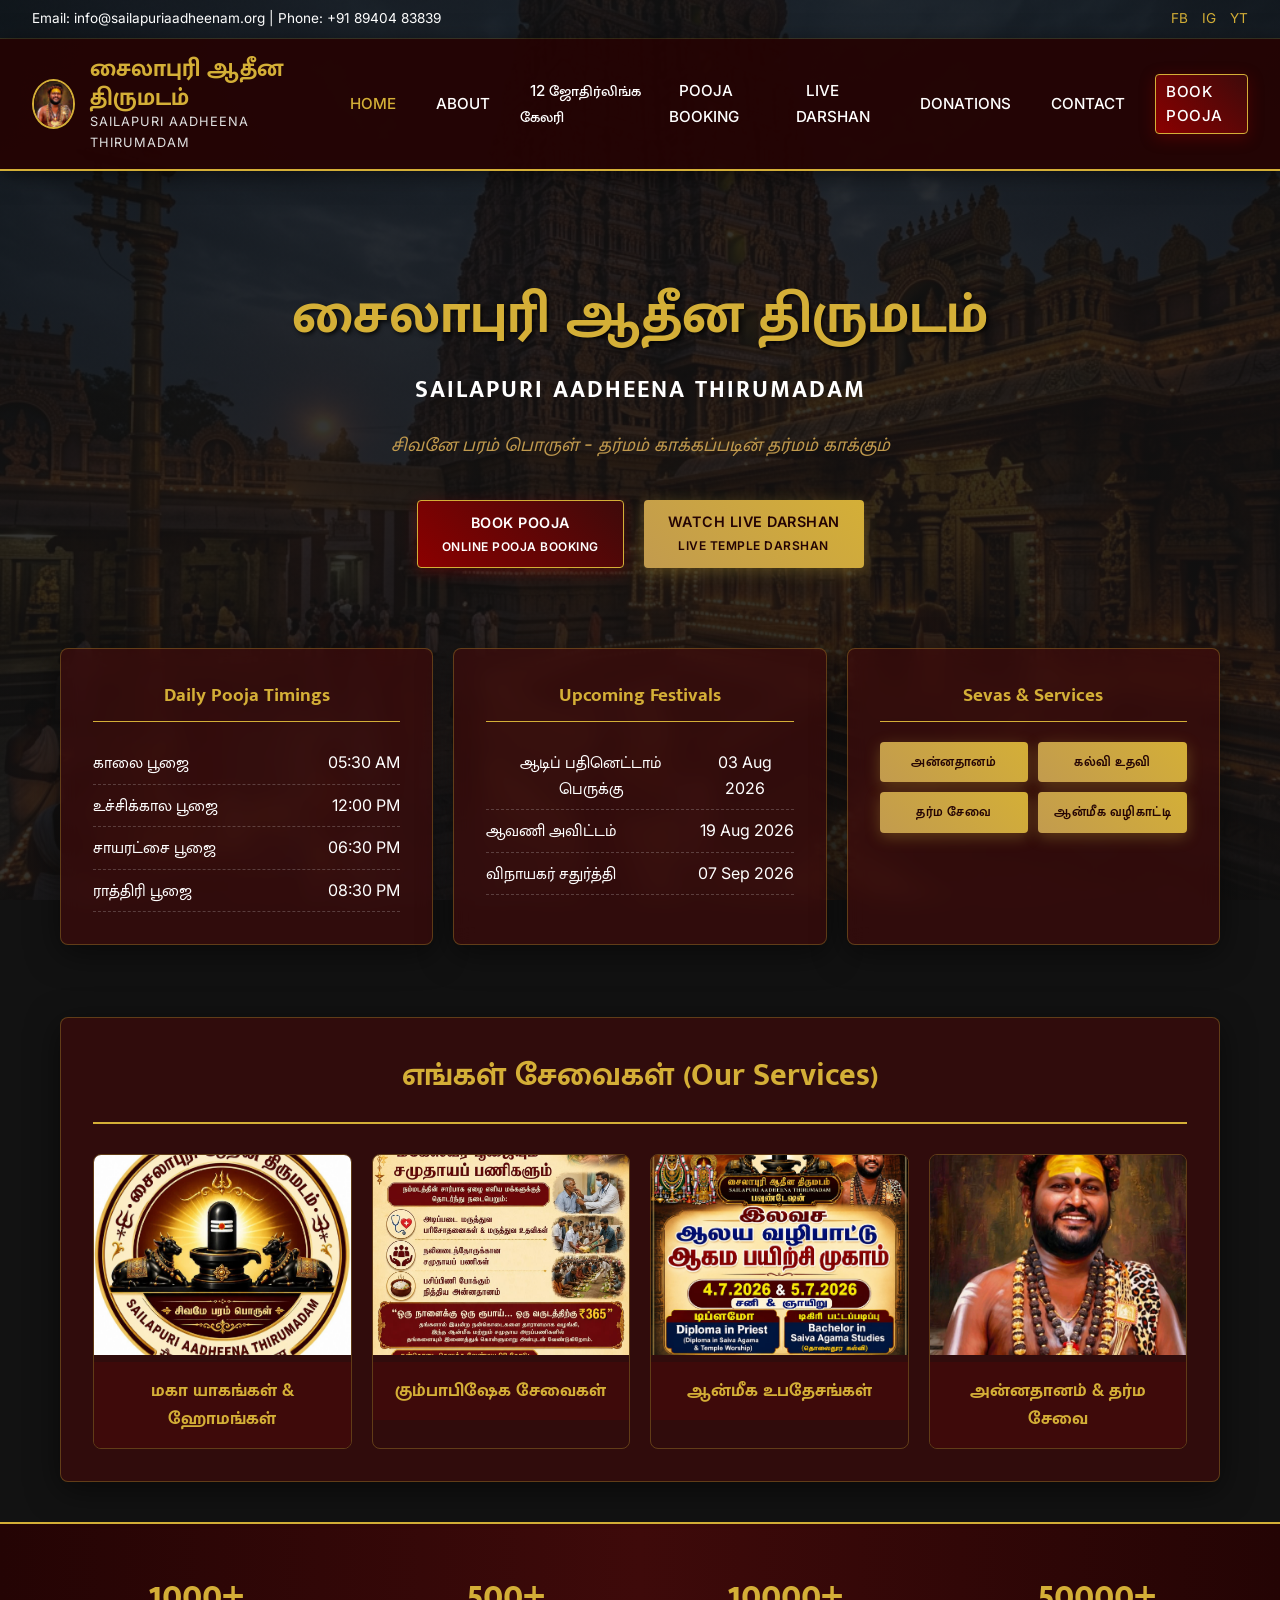
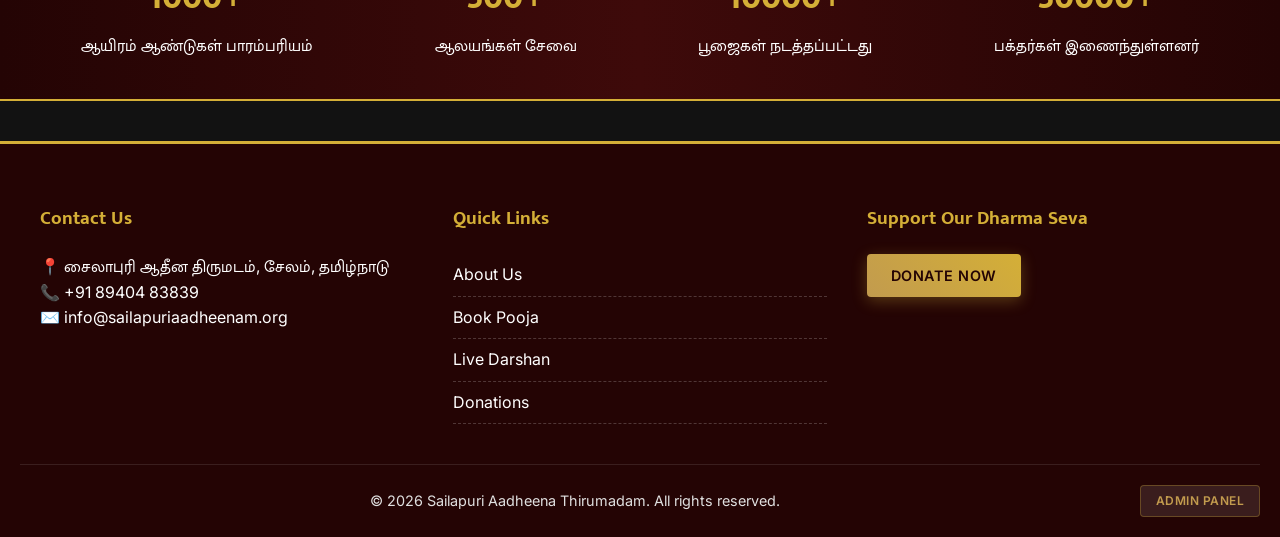
<file: index.html>
<!DOCTYPE html>
<html lang="en">
<head>
    <meta charset="UTF-8">
    <meta name="viewport" content="width=device-width, initial-scale=1.0">
    <title>சைலாபுரி ஆதீன திருமடம் | Home</title>
    <link rel="stylesheet" href="css/style.css">
</head>
<body>
    <!-- Top Bar -->
    <div class="top-bar">
        <div>Email: info@sailapuriaadheenam.org | Phone: +91 89404 83839</div>
        <div class="social-icons">
            <a href="#">FB</a>
            <a href="#">IG</a>
            <a href="#">YT</a>
        </div>
    </div>

    <!-- Header / Nav -->
    <header>
        <nav class="main-nav">
            <div class="logo-area">
                <img src="images/56fa0e18-81f3-4be4-989b-5fe764f29316.jpeg" alt="Logo">
                <div class="logo-text">
                    <h1>சைலாபுரி ஆதீன திருமடம்</h1>
                    <p>SAILAPURI AADHEENA THIRUMADAM</p>
                </div>
            </div>
            <ul class="nav-links">
                <li><a href="index.html" class="active">Home</a></li>
                <li><a href="about.html">About</a></li>
                <li><a href="jyothirlinga-gallery.html">12 ஜோதிர்லிங்க கேலரி</a></li>
                <li><a href="pooja-booking.html">Pooja Booking</a></li>
                <li><a href="live-darshan.html">Live Darshan</a></li>
                <li><a href="donations.html">Donations</a></li>
                <li><a href="#contact">Contact</a></li>
                <li><a href="pooja-booking.html" class="btn btn-primary">Book Pooja</a></li>
            </ul>
        </nav>
    </header>

    <!-- Hero Section -->
    <section class="hero">
        <h1 id="dyn-hero-title">சைலாபுரி ஆதீன திருமடம்</h1>
        <h2 id="dyn-hero-subtitle">SAILAPURI AADHEENA THIRUMADAM</h2>
        <div class="quote">சிவனே பரம் பொருள் - தர்மம் காக்கப்படின் தர்மம் காக்கும்</div>
        
        <div class="hero-buttons">
            <a href="pooja-booking.html" class="btn btn-primary">Book Pooja <br><small>Online Pooja Booking</small></a>
            <a href="live-darshan.html" class="btn btn-gold">Watch Live Darshan <br><small>Live Temple Darshan</small></a>
        </div>
    </section>

    <!-- Info Cards (Timings, Festivals, Services) -->
    <section class="info-cards">
        <div class="glass-card info-card">
            <h3>Daily Pooja Timings</h3>
            <ul id="dyn-pooja-timings" class="timing-list">
                <li><span>காலை பூஜை</span> <span>05:30 AM</span></li>
                <li><span>உச்சிக்கால பூஜை</span> <span>12:00 PM</span></li>
                <li><span>சாயரட்சை பூஜை</span> <span>06:30 PM</span></li>
                <li><span>ராத்திரி பூஜை</span> <span>08:30 PM</span></li>
            </ul>
        </div>
        
        <div class="glass-card info-card">
            <h3>Upcoming Festivals</h3>
            <ul id="dyn-upcoming-festivals" class="timing-list">
                <li><span>ஆடிப் பதினெட்டாம் பெருக்கு</span> <span>03 Aug 2026</span></li>
                <li><span>ஆவணி அவிட்டம்</span> <span>19 Aug 2026</span></li>
                <li><span>விநாயகர் சதுர்த்தி</span> <span>07 Sep 2026</span></li>
            </ul>
        </div>
        
        <div class="glass-card info-card">
            <h3>Sevas & Services</h3>
            <div id="dyn-sevas-services" style="display: grid; grid-template-columns: 1fr 1fr; gap: 10px; margin-top: 20px;">
                <div class="btn btn-gold" style="padding: 10px; font-size: 0.8rem;">அன்னதானம்</div>
                <div class="btn btn-gold" style="padding: 10px; font-size: 0.8rem;">கல்வி உதவி</div>
                <div class="btn btn-gold" style="padding: 10px; font-size: 0.8rem;">தர்ம சேவை</div>
                <div class="btn btn-gold" style="padding: 10px; font-size: 0.8rem;">ஆன்மீக வழிகாட்டி</div>
            </div>
        </div>
    </section>

    <!-- Our Services Section -->
    <section class="container mt-2">
        <div class="glass-card mb-2">
            <h2 class="text-center" style="font-size: 2rem; border-bottom: 2px solid var(--gold-primary); padding-bottom: 20px;">எங்கள் சேவைகள் (Our Services)</h2>
            <div class="services-grid">
                <div class="service-item">
                    <img src="images/65d5a204-f8ca-4eae-b4a4-95ddb7264ba6.jpeg" alt="Yagam">
                    <h4>மகா யாகங்கள் & ஹோமங்கள்</h4>
                </div>
                <div class="service-item">
                    <img src="images/5af0807c-ef9a-45bd-8363-590f84ad1f09.jpeg" alt="Kumbabishekam">
                    <h4>கும்பாபிஷேக சேவைகள்</h4>
                </div>
                <div class="service-item">
                    <img src="images/0f5f1edd-2ee6-4163-b8c2-8ff76bded4a5.jpeg" alt="Upadesam">
                    <h4>ஆன்மீக உபதேசங்கள்</h4>
                </div>
                <div class="service-item">
                    <img src="images/56fa0e18-81f3-4be4-989b-5fe764f29316.jpeg" alt="Annadhanam">
                    <h4>அன்னதானம் & தர்ம சேவை</h4>
                </div>
            </div>
        </div>
    </section>

    <!-- Stats Section -->
    <section class="stats">
        <div class="stat-item">
            <h2 class="gold-text">1000+</h2>
            <p>ஆயிரம் ஆண்டுகள் பாரம்பரியம்</p>
        </div>
        <div class="stat-item">
            <h2 class="gold-text">500+</h2>
            <p>ஆலயங்கள் சேவை</p>
        </div>
        <div class="stat-item">
            <h2 class="gold-text">10000+</h2>
            <p>பூஜைகள் நடத்தப்பட்டது</p>
        </div>
        <div class="stat-item">
            <h2 class="gold-text">50000+</h2>
            <p>பக்தர்கள் இணைந்துள்ளனர்</p>
        </div>
    </section>

    <footer id="contact">
        <div class="footer-content">
            <div class="footer-section">
                <h3>Contact Us</h3>
                <p>📍 சைலாபுரி ஆதீன திருமடம், சேலம், தமிழ்நாடு</p>
                <p>📞 +91 89404 83839</p>
                <p>✉️ info@sailapuriaadheenam.org</p>
            </div>
            <div class="footer-section">
                <h3>Quick Links</h3>
                <ul class="timing-list" style="border: none;">
                    <li><a href="about.html">About Us</a></li>
                    <li><a href="pooja-booking.html">Book Pooja</a></li>
                    <li><a href="live-darshan.html">Live Darshan</a></li>
                    <li><a href="donations.html">Donations</a></li>
                </ul>
            </div>
            <div class="footer-section">
                <h3>Support Our Dharma Seva</h3>
                <a href="donations.html" class="btn btn-gold">Donate Now</a>
            </div>
        </div>
        <div class="copyright" style="display: flex; justify-content: space-between; align-items: center; flex-wrap: wrap; gap: 10px;">
            <div style="flex: 1;">&copy; 2026 Sailapuri Aadheena Thirumadam. All rights reserved.</div>
            <a href="admin-login.html" class="btn" style="background: rgba(255,255,255,0.1); border: 1px solid var(--glass-border); padding: 5px 15px; font-size: 0.75rem; color: var(--gold-secondary);">Admin Panel</a>
        </div>
    </footer>

    <script src="js/supabase.js"></script>
    <script src="js/script.js"></script>
</body>
</html>
</file>
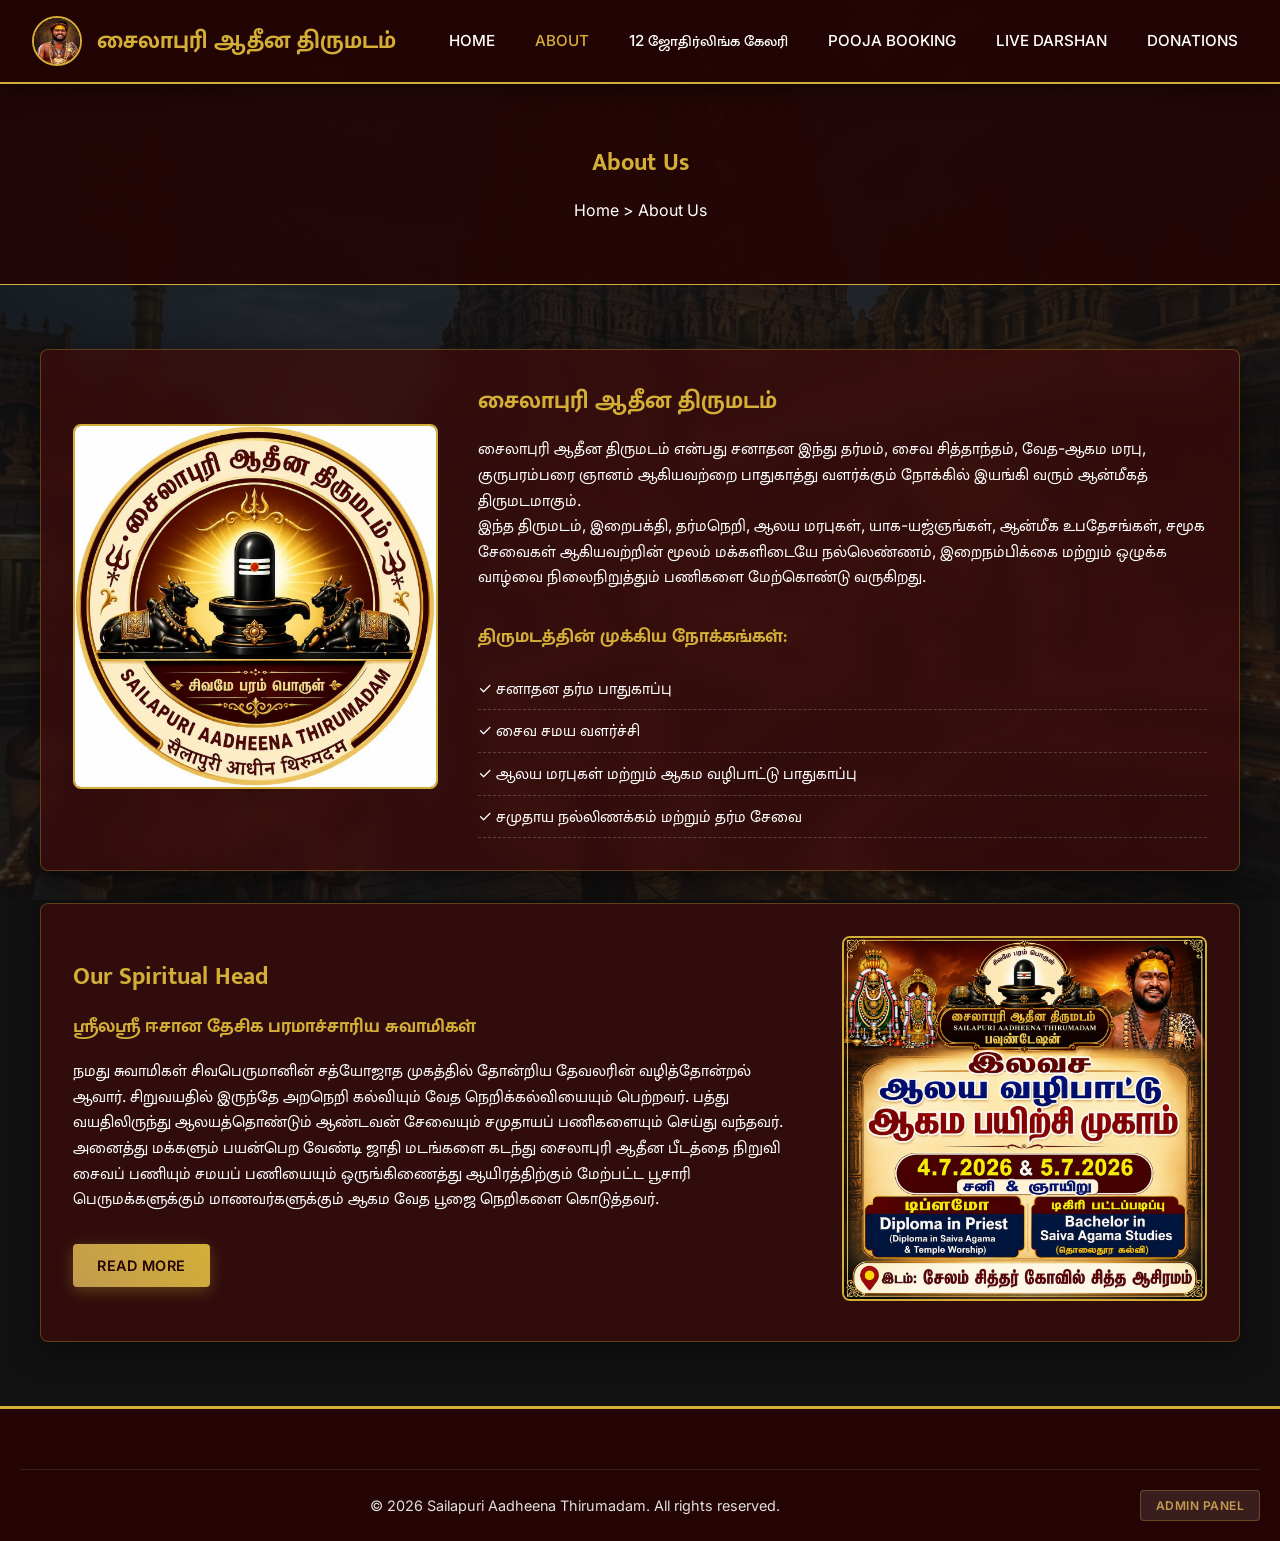
<file: about.html>
<!DOCTYPE html>
<html lang="en">
<head>
    <meta charset="UTF-8">
    <meta name="viewport" content="width=device-width, initial-scale=1.0">
    <title>About Us | சைலாபுரி ஆதீன திருமடம்</title>
    <link rel="stylesheet" href="css/style.css">
</head>
<body>
    <!-- Header / Nav -->
    <header>
        <nav class="main-nav">
            <div class="logo-area">
                <img src="images/56fa0e18-81f3-4be4-989b-5fe764f29316.jpeg" alt="Logo">
                <div class="logo-text">
                    <h1>சைலாபுரி ஆதீன திருமடம்</h1>
                </div>
            </div>
            <ul class="nav-links">
                <li><a href="index.html">Home</a></li>
                <li><a href="about.html" class="active">About</a></li>
                <li><a href="jyothirlinga-gallery.html">12 ஜோதிர்லிங்க கேலரி</a></li>
                <li><a href="pooja-booking.html">Pooja Booking</a></li>
                <li><a href="live-darshan.html">Live Darshan</a></li>
                <li><a href="donations.html">Donations</a></li>
            </ul>
        </nav>
    </header>

    <section class="page-header">
        <h1>About Us</h1>
        <p>Home > About Us</p>
    </section>

    <section class="container py-4">
        <div class="glass-card mb-2" style="display: flex; gap: 40px; align-items: center; flex-wrap: wrap;">
            <div style="flex: 1; min-width: 300px;">
                <img src="images/65d5a204-f8ca-4eae-b4a4-95ddb7264ba6.jpeg" alt="Temple" style="width: 100%; border-radius: 8px; border: 2px solid var(--gold-primary);">
            </div>
            <div style="flex: 2; min-width: 300px;">
                <h2>சைலாபுரி ஆதீன திருமடம்</h2>
                <p>சைலாபுரி ஆதீன திருமடம் என்பது சனாதன இந்து தர்மம், சைவ சித்தாந்தம், வேத-ஆகம மரபு, குருபரம்பரை ஞானம் ஆகியவற்றை பாதுகாத்து வளர்க்கும் நோக்கில் இயங்கி வரும் ஆன்மீகத் திருமடமாகும்.</p>
                <p>இந்த திருமடம், இறைபக்தி, தர்மநெறி, ஆலய மரபுகள், யாக-யஜ்ஞங்கள், ஆன்மீக உபதேசங்கள், சமூக சேவைகள் ஆகியவற்றின் மூலம் மக்களிடையே நல்லெண்ணம், இறைநம்பிக்கை மற்றும் ஒழுக்க வாழ்வை நிலைநிறுத்தும் பணிகளை மேற்கொண்டு வருகிறது.</p>
                
                <h3 class="mt-2">திருமடத்தின் முக்கிய நோக்கங்கள்:</h3>
                <ul class="timing-list" style="border: none;">
                    <li>✓ சனாதன தர்ம பாதுகாப்பு</li>
                    <li>✓ சைவ சமய வளர்ச்சி</li>
                    <li>✓ ஆலய மரபுகள் மற்றும் ஆகம வழிபாட்டு பாதுகாப்பு</li>
                    <li>✓ சமுதாய நல்லிணக்கம் மற்றும் தர்ம சேவை</li>
                </ul>
            </div>
        </div>

        <div class="glass-card" style="display: flex; gap: 40px; align-items: center; flex-wrap: wrap; flex-direction: row-reverse;">
            <div style="flex: 1; min-width: 300px;">
                <img id="dyn-spiritual-img" src="images/0f5f1edd-2ee6-4163-b8c2-8ff76bded4a5.jpeg" alt="Spiritual Head" style="width: 100%; border-radius: 8px; border: 2px solid var(--gold-primary);">
            </div>
            <div style="flex: 2; min-width: 300px;">
                <h2>Our Spiritual Head</h2>
                <h3 class="gold-text">ஸ்ரீலஸ்ரீ ஈசான தேசிக பரமாச்சாரிய சுவாமிகள்</h3>
                <p>நமது சுவாமிகள் சிவபெருமானின் சத்யோஜாத முகத்தில் தோன்றிய தேவலரின் வழித்தோன்றல் ஆவார். சிறுவயதில் இருந்தே அறநெறி கல்வியும் வேத நெறிக்கல்வியையும் பெற்றவர். பத்து வயதிலிருந்து ஆலயத்தொண்டும் ஆண்டவன் சேவையும் சமுதாயப் பணிகளையும் செய்து வந்தவர்.</p>
                <p>அனைத்து மக்களும் பயன்பெற வேண்டி ஜாதி மடங்களை கடந்து சைலாபுரி ஆதீன பீடத்தை நிறுவி சைவப் பணியும் சமயப் பணியையும் ஒருங்கிணைத்து ஆயிரத்திற்கும் மேற்பட்ட பூசாரி பெருமக்களுக்கும் மாணவர்களுக்கும் ஆகம வேத பூஜை நெறிகளை கொடுத்தவர்.</p>
                <a href="#" class="btn btn-gold mt-2">Read More</a>
            </div>
        </div>
    </section>

    <footer id="contact">
        <div class="copyright" style="display: flex; justify-content: space-between; align-items: center; flex-wrap: wrap; gap: 10px;">
            <div style="flex: 1;">&copy; 2026 Sailapuri Aadheena Thirumadam. All rights reserved.</div>
            <a href="admin-login.html" class="btn" style="background: rgba(255,255,255,0.1); border: 1px solid var(--glass-border); padding: 5px 15px; font-size: 0.75rem; color: var(--gold-secondary);">Admin Panel</a>
        </div>
    </footer>
    <script src="js/supabase.js"></script>
    <script src="js/script.js"></script>
</body>
</html>
</file>
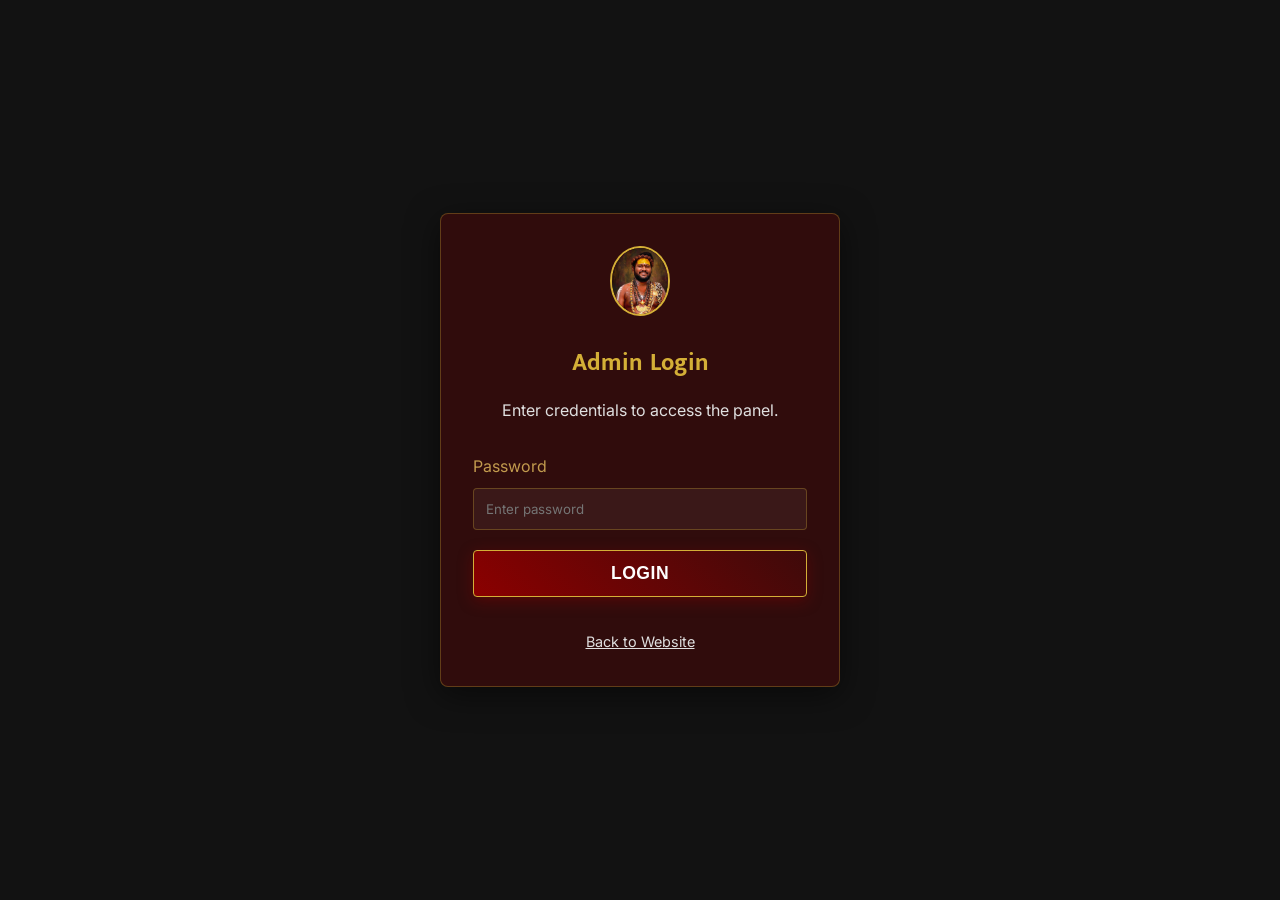
<file: admin-login.html>
<!DOCTYPE html>
<html lang="en">
<head>
    <meta charset="UTF-8">
    <meta name="viewport" content="width=device-width, initial-scale=1.0">
    <title>Admin Login | சைலாபுரி ஆதீன திருமடம்</title>
    <link rel="stylesheet" href="css/style.css">
    <style>
        body {
            display: flex;
            justify-content: center;
            align-items: center;
            height: 100vh;
            background-color: var(--bg-dark);
            background-image: none;
        }
    </style>
</head>
<body>

    <div class="glass-card" style="width: 100%; max-width: 400px; text-align: center;">
        <img src="images/56fa0e18-81f3-4be4-989b-5fe764f29316.jpeg" alt="Logo" style="width: 60px; border-radius: 50%; margin-bottom: 20px; border: 2px solid var(--gold-primary);">
        <h2 class="gold-text">Admin Login</h2>
        <p style="color: var(--text-muted); margin-bottom: 30px;">Enter credentials to access the panel.</p>
        
        <form id="adminLoginForm">
            <div class="form-group">
                <label style="text-align: left;">Password</label>
                <input type="password" id="adminPassword" class="form-control" required placeholder="Enter password">
            </div>

            <div id="loginError" style="color: #ff4d4d; margin-bottom: 15px; display: none; text-align: left; font-size: 0.9rem;">Invalid credentials. Please try again.</div>

            <button type="submit" class="btn btn-primary" style="width: 100%; padding: 12px; font-size: 1.1rem;">Login</button>
            <div class="mt-2 text-center">
                <a href="index.html" style="color: var(--text-muted); text-decoration: underline; font-size: 0.9rem;">Back to Website</a>
            </div>
        </form>
    </div>

    <script src="js/supabase.js"></script>
    <script src="js/script.js"></script>
</body>
</html>
</file>
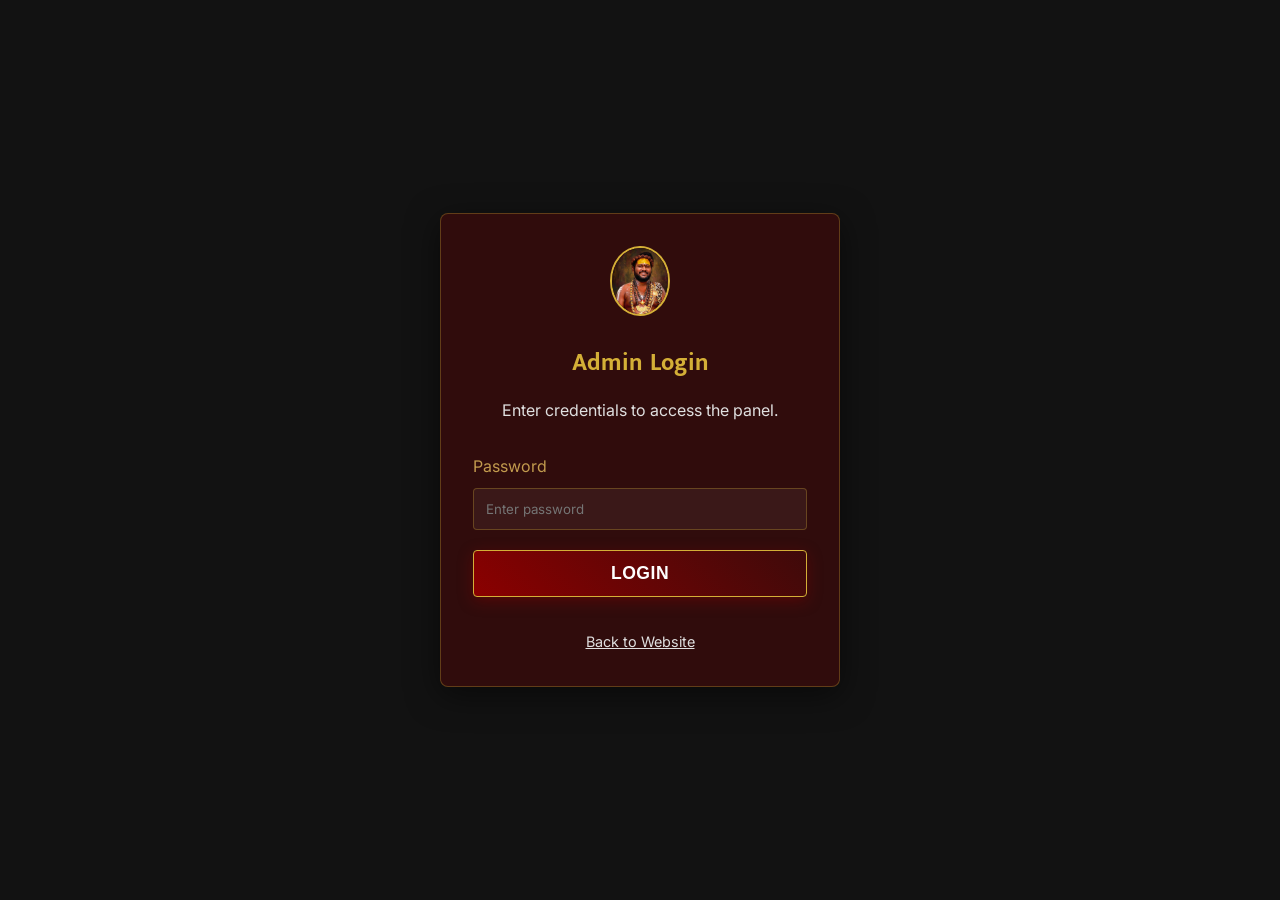
<file: admin.html>
<!DOCTYPE html>
<html lang="en">
<head>
    <meta charset="UTF-8">
    <meta name="viewport" content="width=device-width, initial-scale=1.0">
    <title>Admin Dashboard | சைலாபுரி ஆதீன திருமடம்</title>
    <link rel="stylesheet" href="css/style.css">
    <script>
        window.onerror = function(message, source, lineno, colno, error) {
            alert("JS Error: " + message + "\nSource: " + source + "\nLine: " + lineno);
            return false;
        };
        window.addEventListener('unhandledrejection', function(event) {
            alert("Unhandled Promise Rejection: " + event.reason);
        });
    </script>
</head>
<body class="admin-body">

    <div class="admin-layout">
        <!-- Sidebar -->
        <aside class="admin-sidebar">
            <div class="admin-brand">
                <img src="images/56fa0e18-81f3-4be4-989b-5fe764f29316.jpeg" alt="Logo">
                <h3>Admin Panel</h3>
            </div>
            <ul class="admin-nav">
                <li><a href="#dashboard-section" class="active">Dashboard</a></li>
                <li><a href="#content-management">Content Management</a></li>
                <li><a href="#jyothirlinga-gallery-cms">12 Jyothirlinga Gallery</a></li>
                <li><a href="#pooja-bookings">Pooja Bookings</a></li>
                <li><a href="#donations-section">Donations</a></li>
                <li><a href="index.html" target="_blank">View Website ↗</a></li>
                <li><a href="#" id="adminLogoutBtn" style="color: #ff4d4d;">Logout</a></li>
            </ul>
        </aside>

        <!-- Main Content -->
        <main class="admin-main">
            <header class="admin-header">
                <h2>Dashboard Overview</h2>
                <div class="admin-profile">
                    <span>Admin</span>
                    <img src="images/56fa0e18-81f3-4be4-989b-5fe764f29316.jpeg" alt="Profile">
                </div>
            </header>

            <div class="admin-content">
                <!-- Stats -->
                <div id="dashboard-section" class="admin-section">
                    <div class="admin-stats-grid">
                        <div class="admin-stat-card">
                        <h3>Today's Bookings</h3>
                        <div class="value" id="stat-bookings">25</div>
                    </div>
                    <div class="admin-stat-card">
                        <h3>Live Viewers</h3>
                        <div class="value" id="stat-viewers" style="color: #ff4d4d;">1,245</div>
                    </div>
                    <div class="admin-stat-card">
                        <h3>Total Donations</h3>
                        <div class="value" id="stat-donations">₹ 2,45,780</div>
                    </div>
                </div>
                </div>

                <!-- Content Management Section -->
                <div class="glass-card mt-2 admin-section" id="content-management" style="display: none;">
                    <h3 class="gold-text mb-2">Website Content & Image Management</h3>
                    <p style="margin-bottom: 20px; color: var(--text-muted);">Update text and images. Changes are saved locally and will reflect on the main website.</p>
                    
                    <form id="adminContentForm">
                        <div class="admin-form-grid">
                            <div class="form-group">
                                <label>Hero Banner Title</label>
                                <input type="text" id="cms-hero-title" class="form-control" value="சைலாபுரி ஆதீன திருமடம்">
                            </div>
                            <div class="form-group">
                                <label>Hero Banner Subtitle</label>
                                <input type="text" id="cms-hero-subtitle" class="form-control" value="SAILAPURI AADHEENA THIRUMADAM">
                            </div>
                            <div class="form-group" style="grid-column: span 2;">
                                <label>Hero Background Image</label>
                                <div style="display: flex; gap: 15px; align-items: center;">
                                    <img id="preview-hero-bg" src="images/hero-banner.png" style="width: 80px; height: 50px; object-fit: cover; border-radius: 4px; border: 1px solid var(--gold-secondary);">
                                    <input type="file" id="cms-hero-bg" class="form-control" accept="image/*" style="padding: 10px;">
                                </div>
                            </div>
                            
                            <hr style="grid-column: span 2; border-top: 1px dashed var(--glass-border); margin: 10px 0;">
                            
                            <div class="form-group" style="grid-column: span 2;">
                                <label>Spiritual Head Image (About Section)</label>
                                <div style="display: flex; gap: 15px; align-items: center;">
                                    <img id="preview-spiritual-img" src="images/0f5f1edd-2ee6-4163-b8c2-8ff76bded4a5.jpeg" style="width: 50px; height: 50px; object-fit: cover; border-radius: 50%; border: 1px solid var(--gold-secondary);">
                                    <input type="file" id="cms-spiritual-img" class="form-control" accept="image/*" style="padding: 10px;">
                                </div>
                            </div>

                            <hr style="grid-column: span 2; border-top: 1px dashed var(--glass-border); margin: 10px 0;">

                            <div class="form-group" style="grid-column: span 2;">
                                <label>Daily Pooja Timings (Format: Name | Time)</label>
                                <textarea id="cms-pooja-timings" class="form-control" rows="4">காலை பூஜை | 05:30 AM
உச்சிக்கால பூஜை | 12:00 PM
சாயரட்சை பூஜை | 06:30 PM
ராத்திரி பூஜை | 08:30 PM</textarea>
                            </div>

                            <div class="form-group" style="grid-column: span 2;">
                                <label>Upcoming Festivals (Format: Name | Date)</label>
                                <textarea id="cms-upcoming-festivals" class="form-control" rows="3">ஆடிப் பதினெட்டாம் பெருக்கு | 03 Aug 2026
ஆவணி அவிட்டம் | 19 Aug 2026
விநாயகர் சதுர்த்தி | 07 Sep 2026</textarea>
                            </div>

                            <div class="form-group" style="grid-column: span 2;">
                                <label>Sevas & Services (Comma separated)</label>
                                <textarea id="cms-sevas-services" class="form-control" rows="2">அன்னதானம், கல்வி உதவி, தர்ம சேவை, ஆன்மீக வழிகாட்டி</textarea>
                            </div>

                            <div class="form-group" style="grid-column: span 2;">
                                <label>Pooja Booking Amount (₹) *</label>
                                <input type="number" id="cms-pooja-amount" class="form-control" value="365" required style="font-size: 1.1rem; font-weight: bold; color: var(--gold-primary);">
                            </div>

                            <div class="form-group" style="grid-column: span 2;">
                                <label>Bank Name</label>
                                <input type="text" id="cms-bank-name" class="form-control" value="Axis Bank">
                            </div>

                            <div class="form-group" style="grid-column: span 2;">
                                <label>Account Name</label>
                                <input type="text" id="cms-acc-name" class="form-control" value="SAILAPURI AADHENAM THIRUMADAM FOUNDATION">
                            </div>

                            <div class="form-group" style="grid-column: span 2;">
                                <label>Account Number</label>
                                <input type="text" id="cms-acc-number" class="form-control" value="925020011018261">
                            </div>

                            <div class="form-group" style="grid-column: span 2;">
                                <label>IFSC Code</label>
                                <input type="text" id="cms-ifsc" class="form-control" value="UTIB0001501">
                            </div>

                            <div class="form-group" style="grid-column: span 2;">
                                <label>Manual Payment QR Code Image</label>
                                <div style="display: flex; gap: 15px; align-items: center;">
                                    <img id="preview-qr-code" src="https://via.placeholder.com/150x150.png?text=Upload+QR+Code" style="width: 50px; height: 50px; object-fit: contain; border-radius: 4px; border: 1px solid var(--gold-secondary); background: white;">
                                    <input type="file" id="cms-qr-code" class="form-control" accept="image/*" style="padding: 10px;">
                                </div>
                            </div>

                            <div class="form-group" style="grid-column: span 2; background: rgba(0,0,0,0.4); padding: 20px; border-radius: 10px; border: 1px solid var(--gold-primary);">
                                <label style="font-size: 1.1rem; color: var(--gold-primary); font-weight: bold; margin-bottom: 12px; display: block;">📺 Temple Darshan Display Mode Switcher</label>
                                <p style="color: var(--text-muted); font-size: 0.85rem; margin-bottom: 15px;">Choose whether to show a Live YouTube Stream or a Recorded Video File on the Live Darshan page.</p>

                                <div style="display: flex; gap: 20px; margin-bottom: 18px; flex-wrap: wrap;">
                                    <label style="display: flex; align-items: center; gap: 10px; cursor: pointer; background: rgba(255,255,255,0.06); padding: 12px 18px; border-radius: 8px; border: 1px solid var(--glass-border);">
                                        <input type="radio" name="cms_darshan_mode" id="mode-live" value="live" checked style="width: 18px; height: 18px; accent-color: #ff4d4d;">
                                        <span style="font-weight: bold; color: #ff4d4d; font-size: 1rem;">🔴 Mode 1: Live Stream (YouTube)</span>
                                    </label>

                                    <label style="display: flex; align-items: center; gap: 10px; cursor: pointer; background: rgba(255,255,255,0.06); padding: 12px 18px; border-radius: 8px; border: 1px solid var(--glass-border);">
                                        <input type="radio" name="cms_darshan_mode" id="mode-video" value="video" style="width: 18px; height: 18px; accent-color: var(--gold-primary);">
                                        <span style="font-weight: bold; color: var(--gold-primary); font-size: 1rem;">🎥 Mode 2: Recorded Video File</span>
                                    </label>
                                </div>

                                <!-- Live Stream Options -->
                                <div id="liveStreamOptionsGroup" style="margin-top: 15px;">
                                    <label style="font-weight: bold; color: #fff;">Live Stream YouTube URL</label>
                                    <input type="text" id="cms-live-url" class="form-control" value="https://www.youtube.com/embed/21X5lGlDOfg" placeholder="e.g. https://www.youtube.com/watch?v=21X5lGlDOfg">
                                </div>

                                <!-- Recorded Video Options -->
                                <div id="recordedVideoOptionsGroup" style="margin-top: 15px; border-top: 1px dashed var(--glass-border); padding-top: 15px;">
                                    <label style="font-weight: bold; color: #fff;">Video File URL (Google Drive / YouTube / Direct Video Link)</label>
                                    <input type="text" id="cms-video-url" class="form-control" placeholder="e.g. https://drive.google.com/file/d/.../view or MP4 URL" value="" style="margin-bottom: 6px;">
                                    <p style="font-size: 0.85rem; color: #4cd137; margin-bottom: 12px; font-weight: 500;">💡 Google Drive Link (Share link) Paste பண்ணினால் உடனே தானாகவே Embed Player-ஆக மாறி வெப்சைட்டில் பிளே ஆகும்!</p>
                                    
                                    <label style="font-weight: bold; color: #fff; margin-top: 8px; display: block;">Or Upload Local Video File (MP4, WebM)</label>
                                    <input type="file" id="cms-video-file" class="form-control" accept="video/*" style="padding: 10px; margin-bottom: 10px;">
                                    
                                    <div style="margin-top: 10px;">
                                        <label style="font-size: 0.85rem; color: var(--gold-secondary); display: block; margin-bottom: 5px;">Video Live Preview:</label>
                                        <iframe id="preview-iframe" style="width: 100%; max-width: 480px; height: 260px; border-radius: 8px; display: none; background: #000; border: 1px solid var(--gold-primary);" frameborder="0" allowfullscreen allow="autoplay"></iframe>
                                        <video id="preview-video" controls style="max-width: 100%; max-height: 220px; border-radius: 8px; display: none; background: #000; border: 1px solid var(--gold-primary);"></video>
                                    </div>
                                </div>
                            </div>
                        </div>

                        <div class="mt-2 text-center">
                            <button type="submit" class="btn btn-primary" style="padding: 12px 40px; font-size: 1.1rem;">Save Changes</button>
                            <div id="saveMsg" style="color: #4cd137; margin-top: 10px; display: none;">Changes saved successfully!</div>
                        </div>
                    </form>
                </div>

                <!-- Pooja Bookings Section -->
                <div class="glass-card mt-2 admin-section" id="pooja-bookings" style="display: none;">
                    <h3 class="gold-text mb-2">Recent Pooja Bookings</h3>
                    <table class="admin-table">
                        <thead>
                            <tr>
                                <th>Name & Details</th>
                                <th>Pooja Name</th>
                                <th>Txn / UTR ID</th>
                                <th>Date</th>
                                <th>Amount</th>
                                <th>Status</th>
                                <th>Action</th>
                            </tr>
                        </thead>
                        <tbody id="admin-bookings-tbody">
                            <tr>
                                <td colspan="7" class="text-center" style="color: var(--text-muted);">Loading bookings...</td>
                            </tr>
                        </tbody>
                    </table>
                </div>

                <!-- 12 Jyothirlinga Gallery Section -->
                <div class="glass-card mt-2 admin-section" id="jyothirlinga-gallery-cms" style="display: none;">
                    <h3 class="gold-text mb-2">🛕 12 Jyothirlinga Ekadasa Rudra Yagam Photo Upload & Management</h3>
                    <p style="color: var(--text-muted); margin-bottom: 20px;">Upload and categorize Yagam photos into the 12 Jyothirlinga temple galleries.</p>

                    <form id="jyothirlingaForm" style="background: rgba(0,0,0,0.3); padding: 20px; border-radius: 8px; border: 1px solid var(--glass-border); margin-bottom: 30px;">
                        <h4 class="gold-text" style="margin-bottom: 15px; font-size: 1.1rem;">Upload New Yagam Photo</h4>
                        
                        <div class="admin-form-grid">
                            <div class="form-group">
                                <label>Select Jyothirlinga Temple *</label>
                                <select id="galleryTempleSelect" class="form-control" required>
                                    <option value="somnath">1. சோமநாதர் (Somnath - Gujarat)</option>
                                    <option value="mallikarjuna">2. மல்லிகார்ஜுனர் (Mallikarjuna - AP)</option>
                                    <option value="mahakaleshwar">3. மகாகாளேஸ்வரர் (Mahakaleshwar - MP)</option>
                                    <option value="omkareshwar">4. ஓம்காரேஸ்வரர் (Omkareshwar - MP)</option>
                                    <option value="baidyanath">5. வைத்யநாதர் (Baidyanath - Jharkhand)</option>
                                    <option value="bhimashankar">6. பீமாசங்கரர் (Bhimashankar - Maharashtra)</option>
                                    <option value="rameshwaram">7. இராமநாதசுவாமி (Rameshwaram - TN)</option>
                                    <option value="nageshwar">8. நாகேஸ்வரர் (Nageshwar - Gujarat)</option>
                                    <option value="kashi">9. காசி விஸ்வநாதர் (Kashi - UP)</option>
                                    <option value="trimbakeshwar">10. திரியம்பகேஸ்வரர் (Trimbakeshwar - MH)</option>
                                    <option value="kedarnath">11. கேதாரநாதர் (Kedarnath - UK)</option>
                                    <option value="grishneshwar">12. திருஷ்ணேஸ்வரர் (Grishneshwar - MH)</option>
                                </select>
                            </div>

                            <div class="form-group">
                                <label>Photo Title / Event Name *</label>
                                <input type="text" id="galleryPhotoTitle" class="form-control" required placeholder="e.g. ருத்ராபிஷேக அலங்காரம் / ஏகாதச ருத்ர யாகம்">
                            </div>

                            <div class="form-group" style="grid-column: span 2;">
                                <label>Upload Photo File or Image URL *</label>
                                <div style="display: flex; gap: 15px; align-items: center;">
                                    <input type="file" id="galleryPhotoFile" class="form-control" accept="image/*" style="padding: 10px; flex: 1;">
                                    <input type="text" id="galleryPhotoUrl" class="form-control" placeholder="Or paste image URL" style="flex: 1;">
                                </div>
                            </div>
                        </div>

                        <div class="mt-2 text-center">
                            <button type="submit" class="btn btn-primary" style="padding: 10px 30px;">+ Upload Photo to Gallery</button>
                        </div>
                    </form>

                    <div style="display: flex; justify-content: space-between; align-items: center; margin-bottom: 15px; flex-wrap: wrap; gap: 10px;">
                        <h4 class="gold-text" style="margin: 0;">Uploaded Photos Manager (Website Images)</h4>
                        <div style="display: flex; align-items: center; gap: 10px;">
                            <label style="font-size: 0.9rem; color: var(--gold-secondary);">Filter Temple:</label>
                            <select id="adminGalleryFilter" class="form-control" style="width: auto; padding: 6px 12px;">
                                <option value="all">All 12 Temples (அனைத்தும்)</option>
                                <option value="somnath">1. சோமநாதர் (Somnath)</option>
                                <option value="mallikarjuna">2. மல்லிகார்ஜுனர் (Mallikarjuna)</option>
                                <option value="mahakaleshwar">3. மகாகாளேஸ்வரர் (Mahakaleshwar)</option>
                                <option value="omkareshwar">4. ஓம்காரேஸ்வரர் (Omkareshwar)</option>
                                <option value="baidyanath">5. வைத்யநாதர் (Baidyanath)</option>
                                <option value="bhimashankar">6. பீமாசங்கரர் (Bhimashankar)</option>
                                <option value="rameshwaram">7. இராமநாதசுவாமி (Rameshwaram)</option>
                                <option value="nageshwar">8. நாகேஸ்வரர் (Nageshwar)</option>
                                <option value="kashi">9. காசி விஸ்வநாதர் (Kashi)</option>
                                <option value="trimbakeshwar">10. திரியம்பகேஸ்வரர் (Trimbakeshwar)</option>
                                <option value="kedarnath">11. கேதாரநாதர் (Kedarnath)</option>
                                <option value="grishneshwar">12. திருஷ்ணேஸ்வரர் (Grishneshwar)</option>
                            </select>
                        </div>
                    </div>
                    <table class="admin-table">
                        <thead>
                            <tr>
                                <th>Preview</th>
                                <th>Temple</th>
                                <th>Photo Title</th>
                                <th>Action</th>
                            </tr>
                        </thead>
                        <tbody id="admin-gallery-tbody">
                            <tr>
                                <td colspan="4" class="text-center" style="color: var(--text-muted);">Loading gallery photos...</td>
                            </tr>
                        </tbody>
                    </table>
                </div>

                <!-- Donations Section -->
                <div class="glass-card mt-2 admin-section" id="donations-section" style="display: none;">
                    <h3 class="gold-text mb-2">Recent Donations</h3>
                    <table class="admin-table">
                        <thead>
                            <tr>
                                <th>Name</th>
                                <th>PAN Number</th>
                                <th>Txn / UTR ID</th>
                                <th>Date</th>
                                <th>Amount</th>
                                <th>Status</th>
                                <th>Action</th>
                            </tr>
                        </thead>
                        <tbody id="admin-donations-tbody">
                            <tr>
                                <td colspan="7" class="text-center" style="color: var(--text-muted);">Loading donations...</td>
                            </tr>
                        </tbody>
                    </table>
                </div>

            </div>
        </main>
    </div>

    <script src="js/supabase.js"></script>
    <script src="js/script.js"></script>
</body>
</html>
</file>
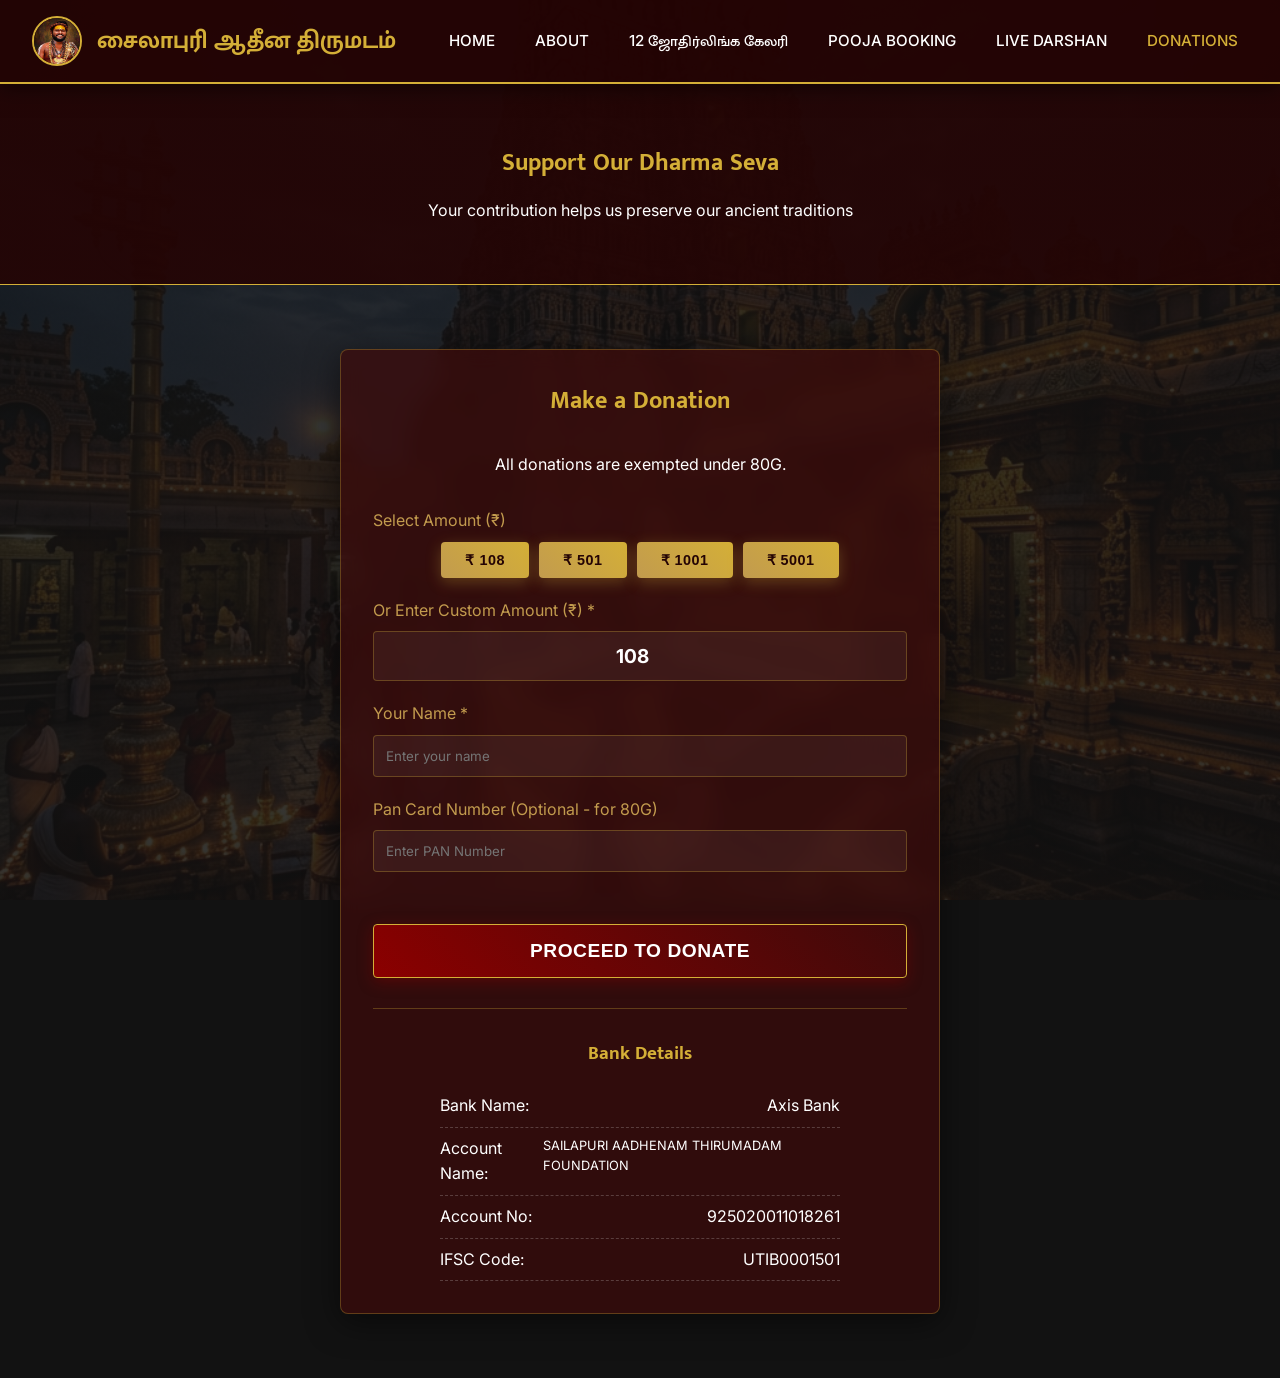
<file: donations.html>
<!DOCTYPE html>
<html lang="en">
<head>
    <meta charset="UTF-8">
    <meta name="viewport" content="width=device-width, initial-scale=1.0">
    <title>Donations | சைலாபுரி ஆதீன திருமடம்</title>
    <link rel="stylesheet" href="css/style.css">
</head>
<body>
    <header>
        <nav class="main-nav">
            <div class="logo-area">
                <img src="images/56fa0e18-81f3-4be4-989b-5fe764f29316.jpeg" alt="Logo">
                <div class="logo-text">
                    <h1>சைலாபுரி ஆதீன திருமடம்</h1>
                </div>
            </div>
            <ul class="nav-links">
                <li><a href="index.html">Home</a></li>
                <li><a href="about.html">About</a></li>
                <li><a href="jyothirlinga-gallery.html">12 ஜோதிர்லிங்க கேலரி</a></li>
                <li><a href="pooja-booking.html">Pooja Booking</a></li>
                <li><a href="live-darshan.html">Live Darshan</a></li>
                <li><a href="donations.html" class="active">Donations</a></li>
            </ul>
        </nav>
    </header>

    <section class="page-header">
        <h1>Support Our Dharma Seva</h1>
        <p>Your contribution helps us preserve our ancient traditions</p>
    </section>

    <section class="container py-4">
        <div class="glass-card" style="max-width: 600px; margin: 0 auto; text-align: center;">
            <h2 class="gold-text mb-2">Make a Donation</h2>
            <p style="margin-bottom: 30px;">All donations are exempted under 80G.</p>
            
            <form id="donationForm">
                <div class="form-group">
                    <label>Select Amount (₹)</label>
                    <div style="display: flex; gap: 10px; margin-bottom: 15px; justify-content: center; flex-wrap: wrap;">
                        <button type="button" class="btn btn-gold" onclick="document.getElementById('donationAmount').value = 108">₹ 108</button>
                        <button type="button" class="btn btn-gold" onclick="document.getElementById('donationAmount').value = 501">₹ 501</button>
                        <button type="button" class="btn btn-gold" onclick="document.getElementById('donationAmount').value = 1001">₹ 1001</button>
                        <button type="button" class="btn btn-gold" onclick="document.getElementById('donationAmount').value = 5001">₹ 5001</button>
                    </div>
                </div>

                <div class="form-group">
                    <label>Or Enter Custom Amount (₹) *</label>
                    <input type="number" id="donationAmount" class="form-control" required placeholder="Enter Amount" min="1" value="108" style="text-align: center; font-size: 1.2rem; font-weight: bold;">
                </div>

                <div class="form-group">
                    <label>Your Name *</label>
                    <input type="text" id="donationName" class="form-control" required placeholder="Enter your name">
                </div>

                <div class="form-group">
                    <label>Pan Card Number (Optional - for 80G)</label>
                    <input type="text" id="donationPan" class="form-control" placeholder="Enter PAN Number">
                </div>

                <button type="submit" class="btn btn-primary mt-2" style="width: 100%; font-size: 1.2rem; padding: 15px;">Proceed to Donate</button>
            </form>
            
            <hr style="border: 0; border-top: 1px solid var(--glass-border); margin: 30px 0;">
            
            <h3 class="gold-text">Bank Details</h3>
            <ul class="timing-list" style="text-align: left; max-width: 400px; margin: 0 auto;">
                <li><span>Bank Name:</span> <span id="dyn-bank-name-don">Axis Bank</span></li>
                <li><span>Account Name:</span> <span id="dyn-acc-name-don" style="font-size: 0.8rem;">SAILAPURI AADHENAM THIRUMADAM FOUNDATION</span></li>
                <li><span>Account No:</span> <span id="dyn-acc-number-don">925020011018261</span></li>
                <li><span>IFSC Code:</span> <span id="dyn-ifsc-don">UTIB0001501</span></li>
            </ul>
        </div>
    </section>

    <script src="js/supabase.js"></script>
    <script src="js/script.js"></script>
</body>
</html>
</file>
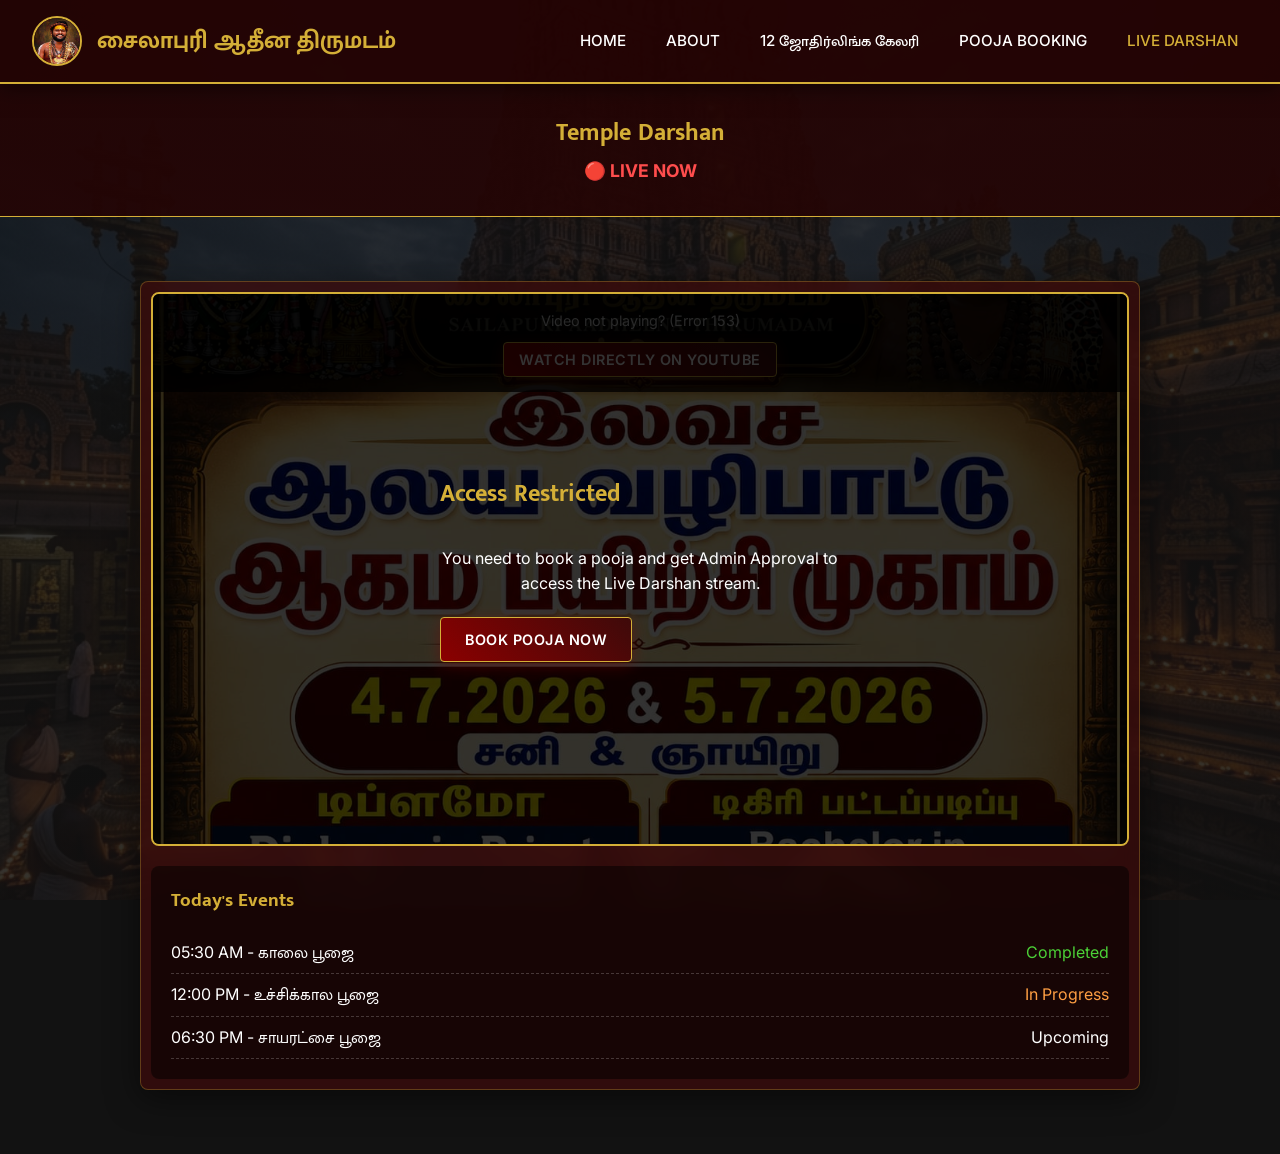
<file: live-darshan.html>
<!DOCTYPE html>
<html lang="en">
<head>
    <meta charset="UTF-8">
    <meta name="viewport" content="width=device-width, initial-scale=1.0">
    <title>Live Darshan | சைலாபுரி ஆதீன திருமடம்</title>
    <link rel="stylesheet" href="css/style.css">
</head>
<body>
    <header>
        <nav class="main-nav">
            <div class="logo-area">
                <img src="images/56fa0e18-81f3-4be4-989b-5fe764f29316.jpeg" alt="Logo">
                <div class="logo-text">
                    <h1>சைலாபுரி ஆதீன திருமடம்</h1>
                </div>
            </div>
            <ul class="nav-links">
                <li><a href="index.html">Home</a></li>
                <li><a href="about.html">About</a></li>
                <li><a href="jyothirlinga-gallery.html">12 ஜோதிர்லிங்க கேலரி</a></li>
                <li><a href="pooja-booking.html">Pooja Booking</a></li>
                <li><a href="live-darshan.html" class="active">Live Darshan</a></li>
            </ul>
        </nav>
    </header>

    <section class="page-header" style="padding: 30px 20px;">
        <h1 style="margin-bottom: 5px;">Temple Darshan</h1>
        <p id="darshanLiveBadge" style="color: #ff4d4d; font-weight: bold; font-size: 1.1rem;">🔴 LIVE NOW</p>
    </section>

    <section class="container py-4">
        <div id="approvalStatusBanner" style="display: none; max-width: 1000px; margin: 0 auto 15px auto; padding: 15px 20px; border-radius: 8px; text-align: center; font-weight: bold; background: rgba(76, 209, 55, 0.2); border: 1px solid #4cd137; color: #4cd137;">
            ✅ Booking Approved by Admin! Welcome to Sailapuri Aadheenam Live Darshan.
        </div>

        <div class="glass-card" id="liveDarshanContainer" style="max-width: 1000px; margin: 0 auto; padding: 10px;">
            <div class="video-container" style="background-image: url('images/0f5f1edd-2ee6-4163-b8c2-8ff76bded4a5.jpeg'); background-size: cover; background-position: center; position: relative;">
                
                <!-- YouTube Live Stream Player -->
                <iframe id="darshanVideo" src="https://www.youtube.com/embed/21X5lGlDOfg" title="YouTube video player" frameborder="0" allow="accelerometer; autoplay; clipboard-write; encrypted-media; gyroscope; picture-in-picture" allowfullscreen style="z-index: 1;"></iframe>

                <!-- Recorded Video Player -->
                <video id="darshanVideoPlayer" controls autoplay loop style="width: 100%; height: 100%; position: absolute; top:0; left:0; object-fit: contain; z-index: 1; display: none; background: #000;"></video>
                
                <div id="youtubeLinkContainer" style="text-align: center; padding: 15px; background: rgba(0,0,0,0.8); position: relative; z-index: 2;">
                    <p style="margin-bottom: 10px; font-size: 0.9rem; color: #ccc;">Video not playing? (Error 153)</p>
                    <a href="#" id="directYoutubeLink" target="_blank" class="btn btn-primary" style="font-size: 0.9rem; padding: 5px 15px;">Watch directly on YouTube</a>
                </div>
                
                <!-- Locked Overlay for Unpaid/Pending Users -->
                <div id="lockedOverlay" class="locked-overlay" style="display: flex; flex-direction: column; justify-content: center; align-items: center; padding: 30px 20px;">
                    <div id="lockContentUnbooked">
                        <h2 class="gold-text mb-2">Access Restricted</h2>
                        <p style="margin-bottom: 20px; text-align: center; max-width: 400px;">You need to book a pooja and get Admin Approval to access the Live Darshan stream.</p>
                        <a href="pooja-booking.html" class="btn btn-primary">Book Pooja Now</a>
                    </div>
                    <div id="lockContentPending" style="display: none; text-align: center;">
                        <h2 style="color: #fbc531; margin-bottom: 10px;">⏳ Payment Submitted & Pending Admin Approval</h2>
                        <p style="margin-bottom: 15px; color: #eee; max-width: 460px; line-height: 1.5;">Your booking details and Transaction ID have been sent to the Aadheenam Admin. Once approved, the Live Stream will unlock automatically.</p>
                        <div id="pendingDetailsBox" style="background: rgba(0,0,0,0.6); padding: 12px 20px; border-radius: 8px; border: 1px solid var(--gold-secondary); margin-bottom: 20px; font-size: 0.9rem; display: inline-block; text-align: left;">
                            <div>Status: <span style="color: #fbc531; font-weight: bold;">Pending Review</span></div>
                            <div id="pendingTxnId">Transaction ID: -</div>
                        </div>
                        <div>
                            <button id="recheckStatusBtn" class="btn btn-gold" style="padding: 12px 25px;">🔄 Check Approval Status</button>
                        </div>
                    </div>
                </div>
            </div>

            <div style="margin-top: 20px; padding: 20px; background: rgba(0,0,0,0.5); border-radius: 8px;">
                <h3 class="gold-text">Today's Events</h3>
                <ul class="timing-list">
                    <li><span>05:30 AM - காலை பூஜை</span> <span style="color: #4cd137;">Completed</span></li>
                    <li><span>12:00 PM - உச்சிக்கால பூஜை</span> <span style="color: #ff9f43;">In Progress</span></li>
                    <li><span>06:30 PM - சாயரட்சை பூஜை</span> <span>Upcoming</span></li>
                </ul>
            </div>
        </div>
    </section>

    <script src="js/supabase.js"></script>
    <script src="js/script.js"></script>
</body>
</html>
</file>
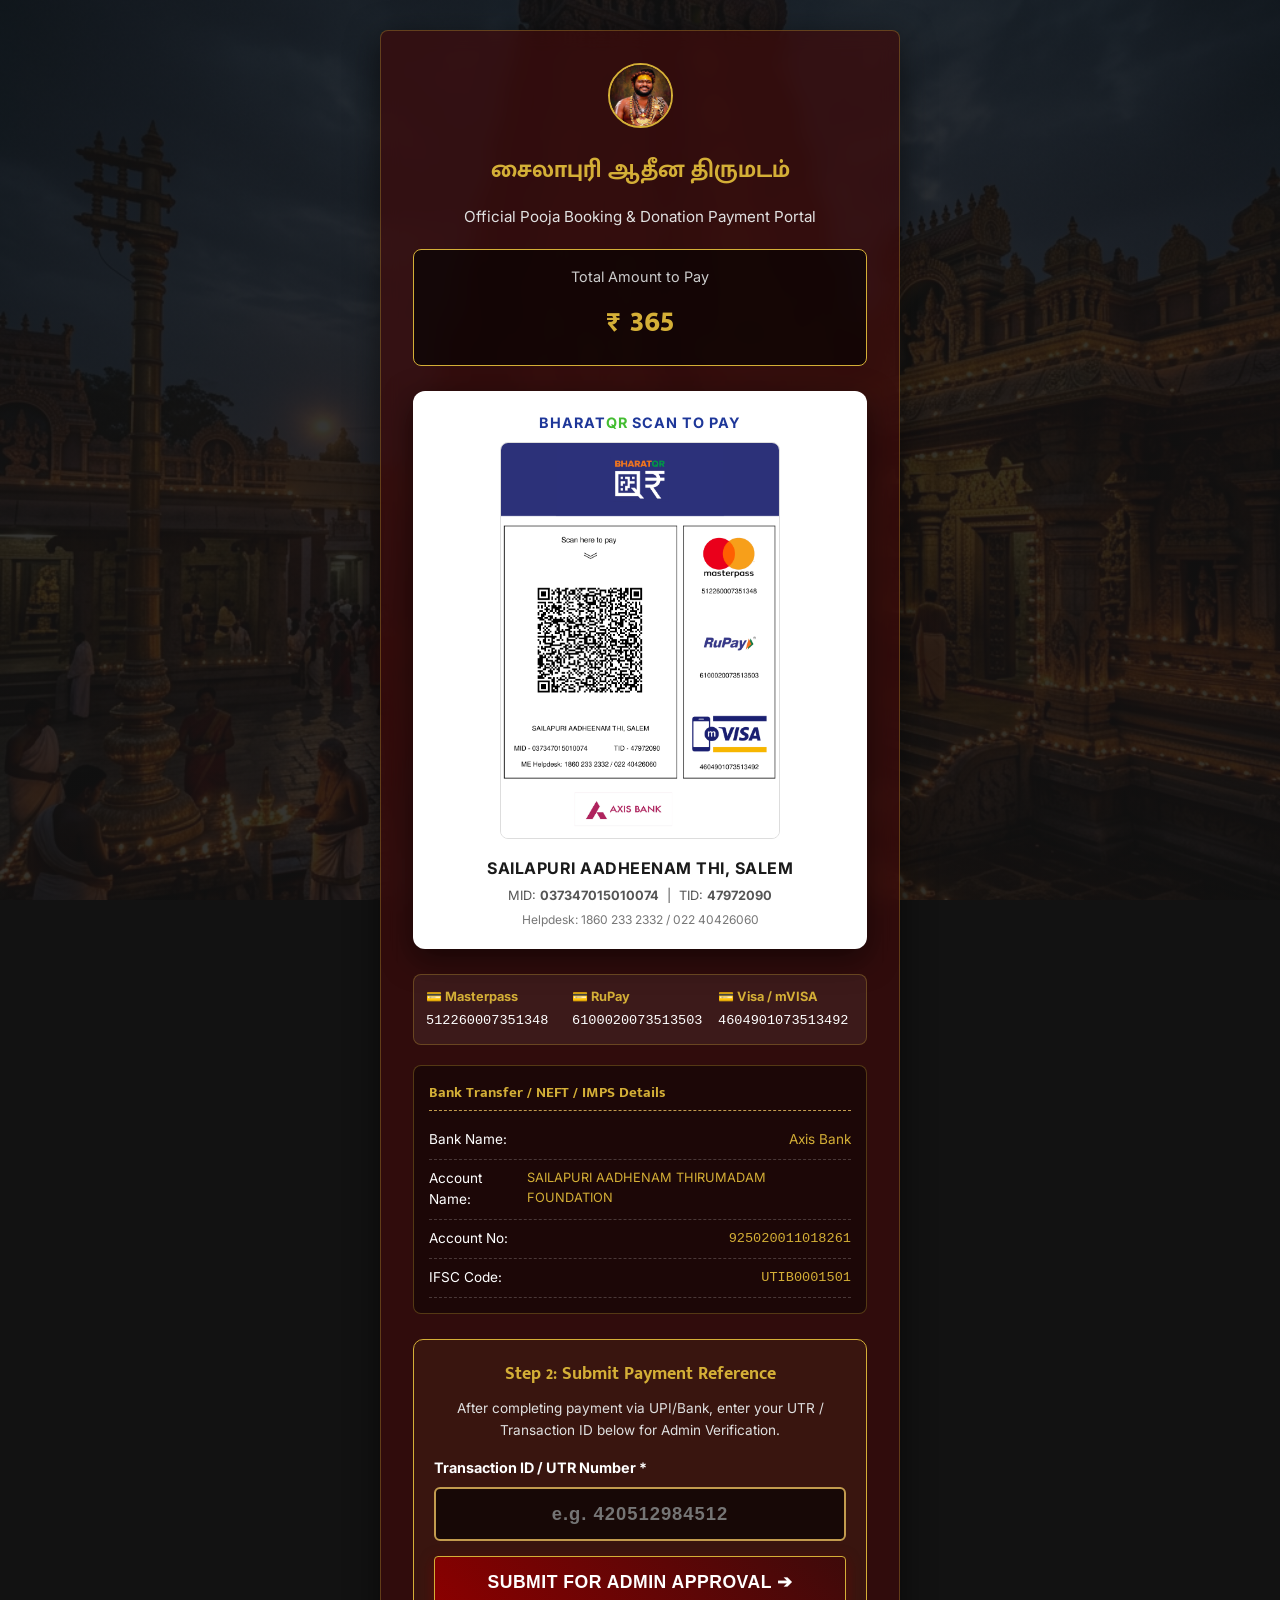
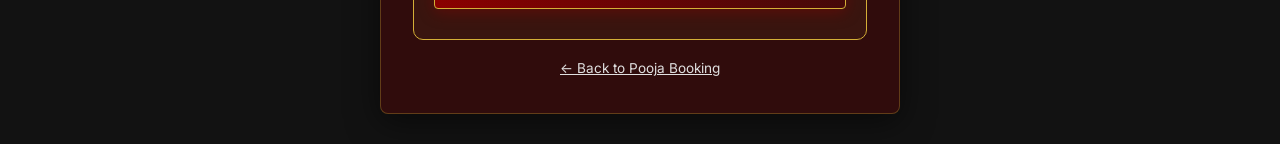
<file: payment.html>
<!DOCTYPE html>
<html lang="en">
<head>
    <meta charset="UTF-8">
    <meta name="viewport" content="width=device-width, initial-scale=1.0">
    <title>Secure Payment | சைலாபுரி ஆதீன திருமடம்</title>
    <link rel="stylesheet" href="css/style.css">
    <style>
        body {
            display: flex;
            justify-content: center;
            align-items: flex-start;
            min-height: 100vh;
            padding: 30px 15px;
            box-sizing: border-box;
            background-color: var(--bg-dark);
        }
        .qr-card-box {
            background: #ffffff;
            border-radius: 12px;
            padding: 20px;
            color: #121212;
            box-shadow: 0 10px 30px rgba(0,0,0,0.5);
            margin-bottom: 25px;
            text-align: center;
        }
        .qr-img {
            max-width: 280px;
            width: 100%;
            height: auto;
            border-radius: 8px;
            border: 1px solid #ddd;
        }
        .merchant-title {
            font-weight: 700;
            font-size: 1rem;
            color: #1a1a1a;
            margin-top: 10px;
            letter-spacing: 0.5px;
        }
        .merchant-meta {
            font-size: 0.8rem;
            color: #555;
            margin-top: 4px;
        }
        .card-details-box {
            display: grid;
            grid-template-columns: repeat(auto-fit, minmax(130px, 1fr));
            gap: 10px;
            background: rgba(255,255,255,0.06);
            padding: 12px;
            border-radius: 8px;
            border: 1px solid var(--glass-border);
            margin-bottom: 20px;
            font-size: 0.8rem;
            text-align: left;
        }
        .card-badge {
            font-weight: bold;
            color: var(--gold-primary);
        }
    </style>
</head>
<body id="paymentSimulator">

    <div class="glass-card" style="width: 100%; max-width: 520px; text-align: center;">
        <img src="images/56fa0e18-81f3-4be4-989b-5fe764f29316.jpeg" alt="Logo" style="width: 65px; height: 65px; border-radius: 50%; margin-bottom: 15px; border: 2px solid var(--gold-primary);">
        <h2 class="gold-text">சைலாபுரி ஆதீன திருமடம்</h2>
        <p style="color: var(--text-muted); margin-bottom: 20px; font-size: 0.95rem;">Official Pooja Booking & Donation Payment Portal</p>
        
        <div style="background: rgba(0,0,0,0.6); padding: 15px 20px; border-radius: 8px; margin-bottom: 25px; border: 1px solid var(--gold-primary);">
            <p style="font-size: 0.9rem; color: #ccc; margin-bottom: 5px;">Total Amount to Pay</p>
            <h1 id="payAmountDisplay" class="gold-text" style="font-size: 2.2rem; margin: 0;">₹ 365</h1>
        </div>

        <div id="paymentOptions">
            <!-- Bharat QR Card -->
            <div class="qr-card-box">
                <div style="font-weight: 700; color: #1e3799; letter-spacing: 1px; font-size: 0.9rem; margin-bottom: 8px;">BHARAT<span style="color: #44bd32;">QR</span> SCAN TO PAY</div>
                
                <img id="dyn-qr-code" src="images/bharat_qr.png" alt="Bharat QR Code" class="qr-img">
                
                <div class="merchant-title">SAILAPURI AADHEENAM THI, SALEM</div>
                <div class="merchant-meta">MID: <strong>037347015010074</strong> &nbsp;|&nbsp; TID: <strong>47972090</strong></div>
                <div class="merchant-meta" style="font-size: 0.75rem; color: #777; margin-top: 4px;">Helpdesk: 1860 233 2332 / 022 40426060</div>
            </div>

            <!-- Alternative Card Numbers -->
            <div class="card-details-box">
                <div>
                    <div class="card-badge">💳 Masterpass</div>
                    <div style="font-family: monospace; font-size: 0.85rem; margin-top: 2px;">512260007351348</div>
                </div>
                <div>
                    <div class="card-badge">💳 RuPay</div>
                    <div style="font-family: monospace; font-size: 0.85rem; margin-top: 2px;">6100020073513503</div>
                </div>
                <div>
                    <div class="card-badge">💳 Visa / mVISA</div>
                    <div style="font-family: monospace; font-size: 0.85rem; margin-top: 2px;">4604901073513492</div>
                </div>
            </div>

            <!-- Bank Transfer Details -->
            <div style="background: rgba(0,0,0,0.4); padding: 15px; border-radius: 8px; text-align: left; margin-bottom: 25px; border: 1px solid var(--glass-border);">
                <h4 class="gold-text" style="margin-bottom: 10px; font-size: 0.95rem; border-bottom: 1px dashed var(--gold-secondary); padding-bottom: 5px;">Bank Transfer / NEFT / IMPS Details</h4>
                <ul class="timing-list" style="font-size: 0.85rem;">
                    <li><span>Bank Name:</span> <span id="dyn-bank-name" class="gold-text">Axis Bank</span></li>
                    <li><span>Account Name:</span> <span id="dyn-acc-name" class="gold-text" style="font-size: 0.8rem;">SAILAPURI AADHENAM THIRUMADAM FOUNDATION</span></li>
                    <li><span>Account No:</span> <span id="dyn-acc-number" class="gold-text" style="font-family: monospace;">925020011018261</span></li>
                    <li><span>IFSC Code:</span> <span id="dyn-ifsc" class="gold-text" style="font-family: monospace;">UTIB0001501</span></li>
                </ul>
            </div>

            <!-- Transaction Form -->
            <form id="manualPaymentForm" style="background: rgba(212, 175, 55, 0.05); padding: 20px; border-radius: 10px; border: 1px solid var(--gold-primary);">
                <h3 class="gold-text" style="font-size: 1.1rem; margin-bottom: 10px;">Step 2: Submit Payment Reference</h3>
                <p style="font-size: 0.85rem; color: var(--text-muted); margin-bottom: 15px;">After completing payment via UPI/Bank, enter your UTR / Transaction ID below for Admin Verification.</p>
                
                <div class="form-group" style="margin-bottom: 15px;">
                    <label style="text-align: left; display: block; margin-bottom: 8px; color: #fff; font-weight: bold; font-size: 0.9rem;">Transaction ID / UTR Number *</label>
                    <input type="text" id="transactionId" required placeholder="e.g. 420512984512" style="width: 100%; padding: 14px; background: rgba(0,0,0,0.6); border: 2px solid var(--gold-secondary); color: #fff; border-radius: 6px; text-align: center; font-size: 1.15rem; font-weight: bold; letter-spacing: 1px; outline: none;">
                </div>
                <button type="submit" class="btn btn-primary" style="width: 100%; padding: 15px; font-size: 1.1rem; margin-bottom: 10px; font-weight: bold;">SUBMIT FOR ADMIN APPROVAL ➔</button>
            </form>
            
            <div style="margin-top: 15px;">
                <a href="pooja-booking.html" style="color: var(--text-muted); text-decoration: underline; font-size: 0.85rem;">← Back to Pooja Booking</a>
            </div>
        </div>

        <div id="paymentLoading" style="display: none; padding: 30px 10px;">
            <div class="spinner" style="margin: 0 auto 15px auto; width: 45px; height: 45px; border: 4px solid rgba(212,175,55,0.2); border-top-color: var(--gold-primary); border-radius: 50%; animation: spin 1s infinite linear;"></div>
            <h3 class="gold-text">Submitting Payment Details...</h3>
            <p style="color: var(--text-muted); margin-top: 8px;">Please wait while we record your transaction.</p>
        </div>
    </div>

    <style>
        @keyframes spin {
            0% { transform: rotate(0deg); }
            100% { transform: rotate(360deg); }
        }
    </style>

    <script src="js/supabase.js"></script>
    <script src="js/script.js"></script>
</body>
</html>
</file>
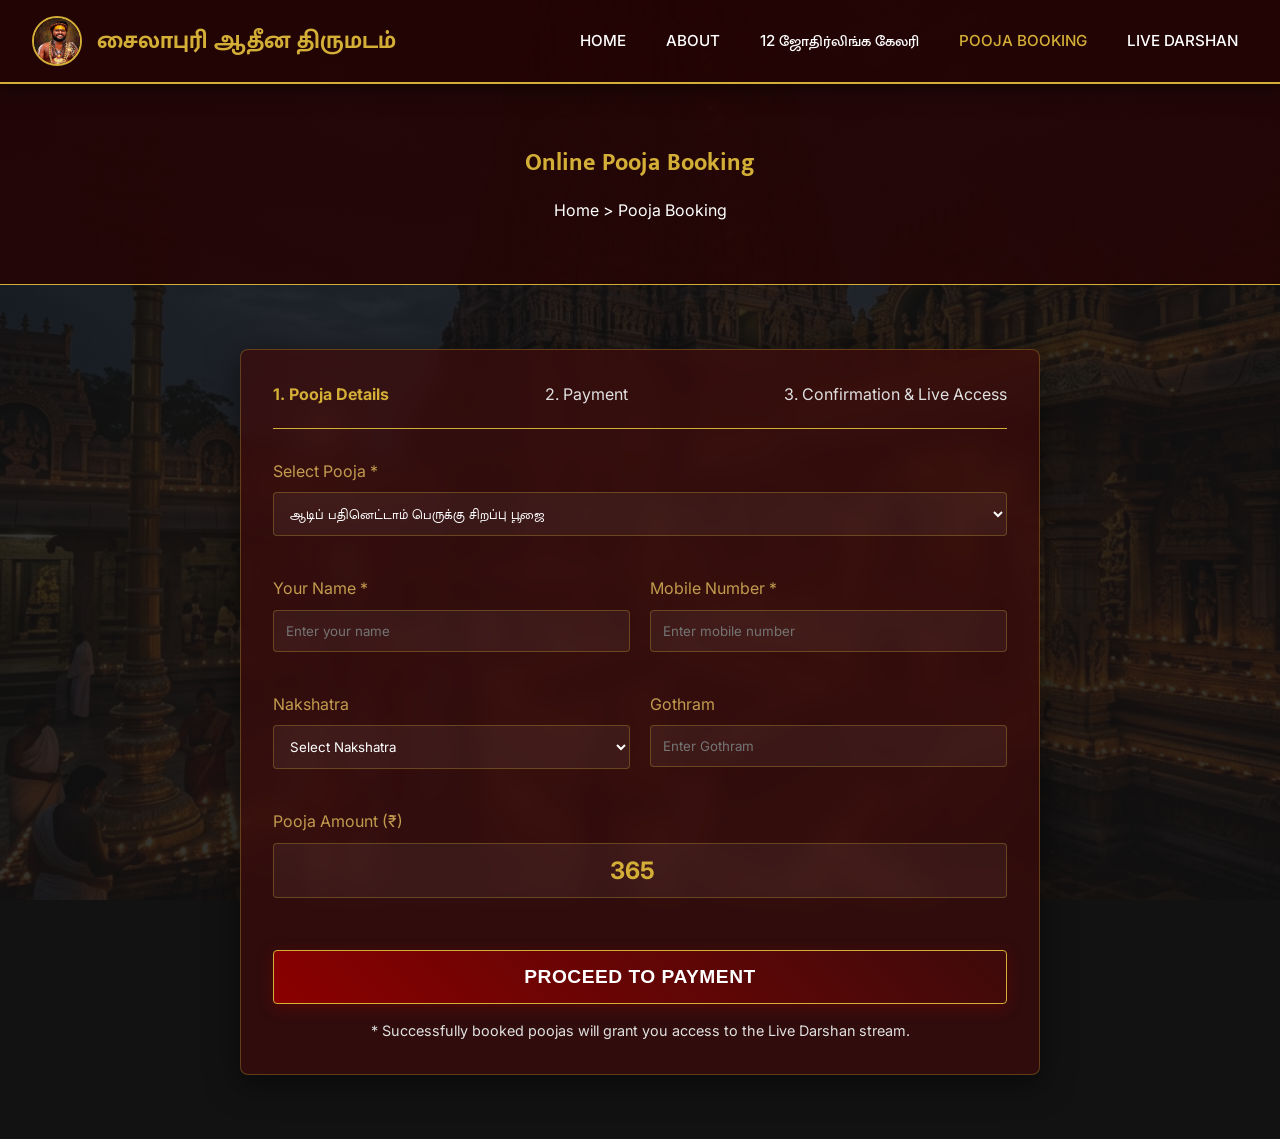
<file: pooja-booking.html>
<!DOCTYPE html>
<html lang="en">
<head>
    <meta charset="UTF-8">
    <meta name="viewport" content="width=device-width, initial-scale=1.0">
    <title>Online Pooja Booking | சைலாபுரி ஆதீன திருமடம்</title>
    <link rel="stylesheet" href="css/style.css">
</head>
<body>
    <header>
        <nav class="main-nav">
            <div class="logo-area">
                <img src="images/56fa0e18-81f3-4be4-989b-5fe764f29316.jpeg" alt="Logo">
                <div class="logo-text">
                    <h1>சைலாபுரி ஆதீன திருமடம்</h1>
                </div>
            </div>
            <ul class="nav-links">
                <li><a href="index.html">Home</a></li>
                <li><a href="about.html">About</a></li>
                <li><a href="jyothirlinga-gallery.html">12 ஜோதிர்லிங்க கேலரி</a></li>
                <li><a href="pooja-booking.html" class="active">Pooja Booking</a></li>
                <li><a href="live-darshan.html">Live Darshan</a></li>
            </ul>
        </nav>
    </header>

    <section class="page-header">
        <h1>Online Pooja Booking</h1>
        <p>Home > Pooja Booking</p>
    </section>

    <section class="container py-4">
        <div class="glass-card" style="max-width: 800px; margin: 0 auto;">
            <div style="display: flex; justify-content: space-between; margin-bottom: 30px; border-bottom: 1px solid var(--gold-primary); padding-bottom: 20px;">
                <div class="text-center gold-text"><strong>1. Pooja Details</strong></div>
                <div class="text-center" style="color: var(--text-muted)">2. Payment</div>
                <div class="text-center" style="color: var(--text-muted)">3. Confirmation & Live Access</div>
            </div>

            <form id="bookingForm">
                <div style="display: grid; grid-template-columns: 1fr 1fr; gap: 20px;">
                    <div class="form-group" style="grid-column: span 2;">
                        <label>Select Pooja *</label>
                        <select id="poojaType" class="form-control" required>
                            <option value="special">ஆடிப் பதினெட்டாம் பெருக்கு சிறப்பு பூஜை</option>
                            <option value="daily">நித்தியப்படி பூஜை</option>
                            <option value="homam">மகா கணபதி ஹோமம்</option>
                        </select>
                    </div>

                    <div class="form-group">
                        <label>Your Name *</label>
                        <input type="text" id="bookingName" class="form-control" required placeholder="Enter your name">
                    </div>
                    
                    <div class="form-group">
                        <label>Mobile Number *</label>
                        <input type="tel" id="bookingMobile" class="form-control" required placeholder="Enter mobile number">
                    </div>

                    <div class="form-group">
                        <label>Nakshatra</label>
                        <select id="bookingNakshatra" class="form-control">
                            <option>Select Nakshatra</option>
                            <option>Ashwini</option>
                            <option>Bharani</option>
                            <option>Krittika</option>
                        </select>
                    </div>

                    <div class="form-group">
                        <label>Gothram</label>
                        <input type="text" id="bookingGothram" class="form-control" placeholder="Enter Gothram">
                    </div>

                    <div class="form-group" style="grid-column: span 2;">
                        <label>Pooja Amount (₹)</label>
                        <input type="number" id="amount" class="form-control" value="365" readonly style="font-size: 1.5rem; font-weight: bold; color: var(--gold-primary); text-align: center;">
                    </div>
                </div>

                <div class="text-center mt-2">
                    <button type="submit" class="btn btn-primary" style="width: 100%; font-size: 1.2rem; padding: 15px;">Proceed to Payment</button>
                    <p style="margin-top: 15px; color: var(--text-muted); font-size: 0.9rem;">* Successfully booked poojas will grant you access to the Live Darshan stream.</p>
                </div>
            </form>
        </div>
    </section>

    <script src="js/supabase.js"></script>
    <script src="js/script.js"></script>
</body>
</html>
</file>
<file: css/style.css>
/* css/style.css */
@import url('https://fonts.googleapis.com/css2?family=Mukta+Malar:wght@400;600;700&family=Inter:wght@400;500;600&display=swap');

:root {
  --primary-color: #3e0a0a;
  --secondary-color: #240404;
  --gold-primary: #d4af37;
  --gold-secondary: #c29b4e;
  --text-light: #ffffff;
  --text-muted: #e0e0e0;
  --bg-dark: #121212;
  --glass-bg: rgba(62, 10, 10, 0.7);
  --glass-border: rgba(212, 175, 55, 0.3);
  --transition: all 0.3s ease;
}

* {
  margin: 0;
  padding: 0;
  box-sizing: border-box;
}

body {
  font-family: 'Inter', 'Mukta Malar', sans-serif;
  background-color: var(--bg-dark);
  color: var(--text-light);
  line-height: 1.6;
  background-image: linear-gradient(rgba(18, 18, 18, 0.85), rgba(18, 18, 18, 0.85)), url('../images/hero-banner.png');
  background-size: cover;
  background-attachment: fixed;
  background-position: center;
}

/* Typography */
h1, h2, h3, h4 {
  font-family: 'Mukta Malar', sans-serif;
  color: var(--gold-primary);
  margin-bottom: 1rem;
}

a {
  text-decoration: none;
  color: inherit;
}

ul {
  list-style: none;
}

/* Utilities */
.container {
  max-width: 1200px;
  margin: 0 auto;
  padding: 0 20px;
}

.text-center {
  text-align: center;
}

.mt-2 { margin-top: 2rem; }
.mb-2 { margin-bottom: 2rem; }
.py-4 { padding: 4rem 0; }

.gold-text {
  color: var(--gold-primary);
}

.btn {
  display: inline-block;
  padding: 10px 24px;
  border-radius: 4px;
  font-weight: 600;
  cursor: pointer;
  transition: var(--transition);
  border: none;
  text-transform: uppercase;
  font-size: 0.9rem;
  letter-spacing: 0.5px;
}

.btn-primary {
  background: linear-gradient(45deg, #8b0000, var(--primary-color));
  color: var(--text-light);
  border: 1px solid var(--gold-primary);
  box-shadow: 0 4px 15px rgba(139, 0, 0, 0.4);
}

.btn-primary:hover {
  background: linear-gradient(45deg, var(--primary-color), #8b0000);
  transform: translateY(-2px);
  box-shadow: 0 6px 20px rgba(139, 0, 0, 0.6);
}

.btn-gold {
  background: linear-gradient(45deg, var(--gold-secondary), var(--gold-primary));
  color: var(--secondary-color);
  box-shadow: 0 4px 15px rgba(212, 175, 55, 0.3);
}

.btn-gold:hover {
  transform: translateY(-2px);
  box-shadow: 0 6px 20px rgba(212, 175, 55, 0.5);
}

.glass-card {
  background: var(--glass-bg);
  backdrop-filter: blur(10px);
  -webkit-backdrop-filter: blur(10px);
  border: 1px solid var(--glass-border);
  border-radius: 8px;
  padding: 2rem;
  box-shadow: 0 8px 32px rgba(0, 0, 0, 0.5);
}

/* Header */
header {
  background: rgba(36, 4, 4, 0.95);
  position: sticky;
  top: 0;
  z-index: 1000;
  border-bottom: 2px solid var(--gold-primary);
  box-shadow: 0 4px 20px rgba(0, 0, 0, 0.5);
}

.top-bar {
  display: flex;
  justify-content: space-between;
  align-items: center;
  padding: 0.5rem 2rem;
  border-bottom: 1px solid rgba(212, 175, 55, 0.2);
  font-size: 0.85rem;
}

.social-icons a {
  color: var(--gold-primary);
  margin-left: 10px;
  transition: var(--transition);
}

.social-icons a:hover {
  color: var(--text-light);
}

.main-nav {
  display: flex;
  justify-content: space-between;
  align-items: center;
  padding: 1rem 2rem;
}

.logo-area {
  display: flex;
  align-items: center;
  gap: 15px;
}

.logo-area img {
  height: 50px;
  width: 50px;
  border-radius: 50%;
  border: 2px solid var(--gold-primary);
}

.logo-text h1 {
  margin: 0;
  font-size: 1.5rem;
  line-height: 1.2;
}

.logo-text p {
  font-size: 0.8rem;
  color: var(--text-muted);
  letter-spacing: 1px;
}

.nav-links {
  display: flex;
  gap: 20px;
  align-items: center;
}

.nav-links li a {
  font-weight: 500;
  font-size: 0.95rem;
  padding: 5px 10px;
  transition: var(--transition);
  text-transform: uppercase;
}

.nav-links li a:hover, .nav-links li a.active {
  color: var(--gold-primary);
}

/* Hero Section */
.hero {
  text-align: center;
  padding: 100px 20px;
  position: relative;
}

.hero h1 {
  font-size: 3.5rem;
  margin-bottom: 10px;
  text-shadow: 2px 2px 4px rgba(0,0,0,0.8);
}

.hero h2 {
  font-size: 1.5rem;
  color: var(--text-light);
  letter-spacing: 2px;
  margin-bottom: 20px;
}

.hero .quote {
  font-size: 1.2rem;
  color: var(--gold-secondary);
  font-style: italic;
  margin-bottom: 40px;
}

.hero-buttons {
  display: flex;
  justify-content: center;
  gap: 20px;
}

/* Info Cards Row */
.info-cards {
  display: grid;
  grid-template-columns: repeat(auto-fit, minmax(300px, 1fr));
  gap: 20px;
  padding: 40px 20px;
  max-width: 1200px;
  margin: -60px auto 0;
  position: relative;
  z-index: 10;
}

.info-card {
  text-align: center;
}

.info-card h3 {
  border-bottom: 1px solid var(--gold-primary);
  padding-bottom: 10px;
  margin-bottom: 20px;
}

.timing-list li {
  display: flex;
  justify-content: space-between;
  padding: 8px 0;
  border-bottom: 1px dashed rgba(255,255,255,0.2);
}

/* Services Section */
.services-grid {
  display: grid;
  grid-template-columns: repeat(auto-fit, minmax(250px, 1fr));
  gap: 20px;
  margin-top: 30px;
}

.service-item {
  border: 1px solid var(--glass-border);
  border-radius: 8px;
  overflow: hidden;
  transition: var(--transition);
}

.service-item:hover {
  transform: translateY(-5px);
  box-shadow: 0 10px 30px rgba(212, 175, 55, 0.2);
}

.service-item img {
  width: 100%;
  height: 200px;
  object-fit: cover;
}

.service-item h4 {
  padding: 15px;
  text-align: center;
  margin: 0;
  background: var(--primary-color);
  font-size: 1.1rem;
}

/* Stats Section */
.stats {
  display: flex;
  justify-content: space-around;
  flex-wrap: wrap;
  background: linear-gradient(90deg, var(--secondary-color), var(--primary-color), var(--secondary-color));
  padding: 40px 20px;
  border-top: 2px solid var(--gold-primary);
  border-bottom: 2px solid var(--gold-primary);
  margin: 40px 0;
}

.stat-item {
  text-align: center;
}

.stat-item h2 {
  font-size: 2.5rem;
  margin-bottom: 5px;
}

/* Forms */
.form-group {
  margin-bottom: 20px;
  text-align: left;
}

.form-group label {
  display: block;
  margin-bottom: 8px;
  color: var(--gold-secondary);
}

.form-control {
  width: 100%;
  padding: 12px;
  background: rgba(255,255,255,0.05);
  border: 1px solid rgba(212, 175, 55, 0.3);
  border-radius: 4px;
  color: white;
  font-family: inherit;
}

.form-control:focus {
  outline: none;
  border-color: var(--gold-primary);
  background: rgba(255,255,255,0.1);
}

select.form-control option {
  background: var(--primary-color);
  color: white;
}

/* Footer */
footer {
  background: var(--secondary-color);
  padding: 60px 20px 20px;
  border-top: 3px solid var(--gold-primary);
  text-align: center;
}

.footer-content {
  display: grid;
  grid-template-columns: repeat(auto-fit, minmax(250px, 1fr));
  gap: 40px;
  max-width: 1200px;
  margin: 0 auto 40px;
  text-align: left;
}

.footer-section h3 {
  color: var(--gold-primary);
  margin-bottom: 20px;
}

.copyright {
  border-top: 1px solid rgba(255,255,255,0.1);
  padding-top: 20px;
  color: var(--text-muted);
  font-size: 0.9rem;
}

/* Specific Pages */
.page-header {
  padding: 60px 20px;
  text-align: center;
  background: linear-gradient(rgba(36,4,4,0.9), rgba(36,4,4,0.9));
  border-bottom: 1px solid var(--gold-primary);
}

/* Payment Overlay */
.payment-overlay {
  display: none;
  position: fixed;
  top: 0;
  left: 0;
  width: 100%;
  height: 100%;
  background: rgba(0,0,0,0.9);
  z-index: 2000;
  justify-content: center;
  align-items: center;
}

.payment-box {
  background: var(--secondary-color);
  border: 2px solid var(--gold-primary);
  padding: 40px;
  border-radius: 8px;
  text-align: center;
  max-width: 400px;
  width: 90%;
}

.spinner {
  border: 4px solid rgba(255,255,255,0.1);
  width: 50px;
  height: 50px;
  border-radius: 50%;
  border-left-color: var(--gold-primary);
  animation: spin 1s linear infinite;
  margin: 20px auto;
}

@keyframes spin {
  0% { transform: rotate(0deg); }
  100% { transform: rotate(360deg); }
}

/* Live Darshan Video */
.video-container {
  position: relative;
  padding-bottom: 56.25%; /* 16:9 */
  height: 0;
  overflow: hidden;
  max-width: 100%;
  background: #000;
  border: 2px solid var(--gold-primary);
  border-radius: 8px;
}

.video-container iframe,
.video-container video {
  position: absolute;
  top: 0;
  left: 0;
  width: 100%;
  height: 100%;
}

.locked-overlay {
  position: absolute;
  top: 0;
  left: 0;
  width: 100%;
  height: 100%;
  background: rgba(0,0,0,0.8);
  display: flex;
  flex-direction: column;
  justify-content: center;
  align-items: center;
  z-index: 10;
}

/* Responsive */
@media (max-width: 768px) {
  .main-nav {
    flex-direction: column;
    gap: 20px;
  }
  .nav-links {
    flex-wrap: wrap;
    justify-content: center;
  }
  .hero h1 {
    font-size: 2.5rem;
  }
}

/* Admin Dashboard Specific Styles */
.admin-body {
  background-color: #0d0d0d;
  background-image: none;
}

.admin-layout {
  display: flex;
  min-height: 100vh;
}

.admin-sidebar {
  width: 260px;
  background: #1a1a1a;
  border-right: 1px solid var(--glass-border);
  display: flex;
  flex-direction: column;
}

.admin-brand {
  padding: 20px;
  display: flex;
  align-items: center;
  gap: 15px;
  border-bottom: 1px solid var(--glass-border);
}

.admin-brand img {
  width: 40px;
  border-radius: 50%;
  border: 2px solid var(--gold-primary);
}

.admin-brand h3 {
  color: var(--gold-primary);
  margin: 0;
  font-size: 1.2rem;
}

.admin-nav {
  padding: 20px 0;
}

.admin-nav li a {
  display: block;
  padding: 15px 25px;
  color: var(--text-muted);
  border-left: 3px solid transparent;
  transition: var(--transition);
}

.admin-nav li a:hover, .admin-nav li a.active {
  background: rgba(212, 175, 55, 0.1);
  color: var(--gold-primary);
  border-left-color: var(--gold-primary);
}

.admin-main {
  flex: 1;
  display: flex;
  flex-direction: column;
}

.admin-header {
  background: #1a1a1a;
  padding: 20px 30px;
  display: flex;
  justify-content: space-between;
  align-items: center;
  border-bottom: 1px solid var(--glass-border);
}

.admin-header h2 {
  margin: 0;
  color: var(--text-light);
}

.admin-profile {
  display: flex;
  align-items: center;
  gap: 15px;
}

.admin-profile img {
  width: 40px;
  border-radius: 50%;
}

.admin-content {
  padding: 30px;
  overflow-y: auto;
}

.admin-stats-grid {
  display: grid;
  grid-template-columns: repeat(auto-fit, minmax(200px, 1fr));
  gap: 20px;
}

.admin-stat-card {
  background: #242424;
  padding: 20px;
  border-radius: 8px;
  border: 1px solid #333;
  display: flex;
  flex-direction: column;
  gap: 10px;
}

.admin-stat-card h3 {
  color: var(--text-muted);
  font-size: 1rem;
  margin: 0;
  font-family: 'Inter', sans-serif;
}

.admin-stat-card .value {
  font-size: 2rem;
  font-weight: bold;
  color: var(--gold-primary);
}

.admin-form-grid {
  display: grid;
  grid-template-columns: 1fr 1fr;
  gap: 20px;
}

.admin-table {
  width: 100%;
  border-collapse: collapse;
  margin-top: 20px;
}

.admin-table th, .admin-table td {
  padding: 15px;
  text-align: left;
  border-bottom: 1px solid #333;
}

.admin-table th {
  color: var(--gold-secondary);
  font-weight: 500;
}

.badge {
  padding: 5px 10px;
  border-radius: 20px;
  font-size: 0.8rem;
  font-weight: bold;
}

.badge.success { background: rgba(76, 209, 55, 0.2); color: #4cd137; }
.badge.pending { background: rgba(255, 159, 67, 0.2); color: #ff9f43; }

/* Responsive Admin Dashboard */
@media (max-width: 768px) {
  .admin-layout {
    flex-direction: column;
  }
  
  .admin-sidebar {
    width: 100%;
    border-right: none;
    border-bottom: 1px solid var(--glass-border);
  }
  
  .admin-nav {
    display: flex;
    flex-wrap: wrap;
    justify-content: center;
    padding: 10px 0;
  }
  
  .admin-nav li {
    display: inline-block;
  }
  
  .admin-nav li a {
    padding: 10px 15px;
    border-left: none;
    border-bottom: 3px solid transparent;
  }
  
  .admin-nav li a:hover, .admin-nav li a.active {
    border-left-color: transparent;
    border-bottom-color: var(--gold-primary);
    background: rgba(212, 175, 55, 0.05);
  }
  
  .admin-header {
    padding: 15px 20px;
    flex-direction: column;
    gap: 10px;
    text-align: center;
  }
  
  .admin-content {
    padding: 15px;
  }
  
  .admin-form-grid {
    grid-template-columns: 1fr;
  }
  
  /* Make table card scrollable horizontally */
  .admin-section.glass-card {
    overflow-x: auto;
    padding: 1.5rem;
  }
  
  .admin-table {
    min-width: 500px;
  }
}
</file>
